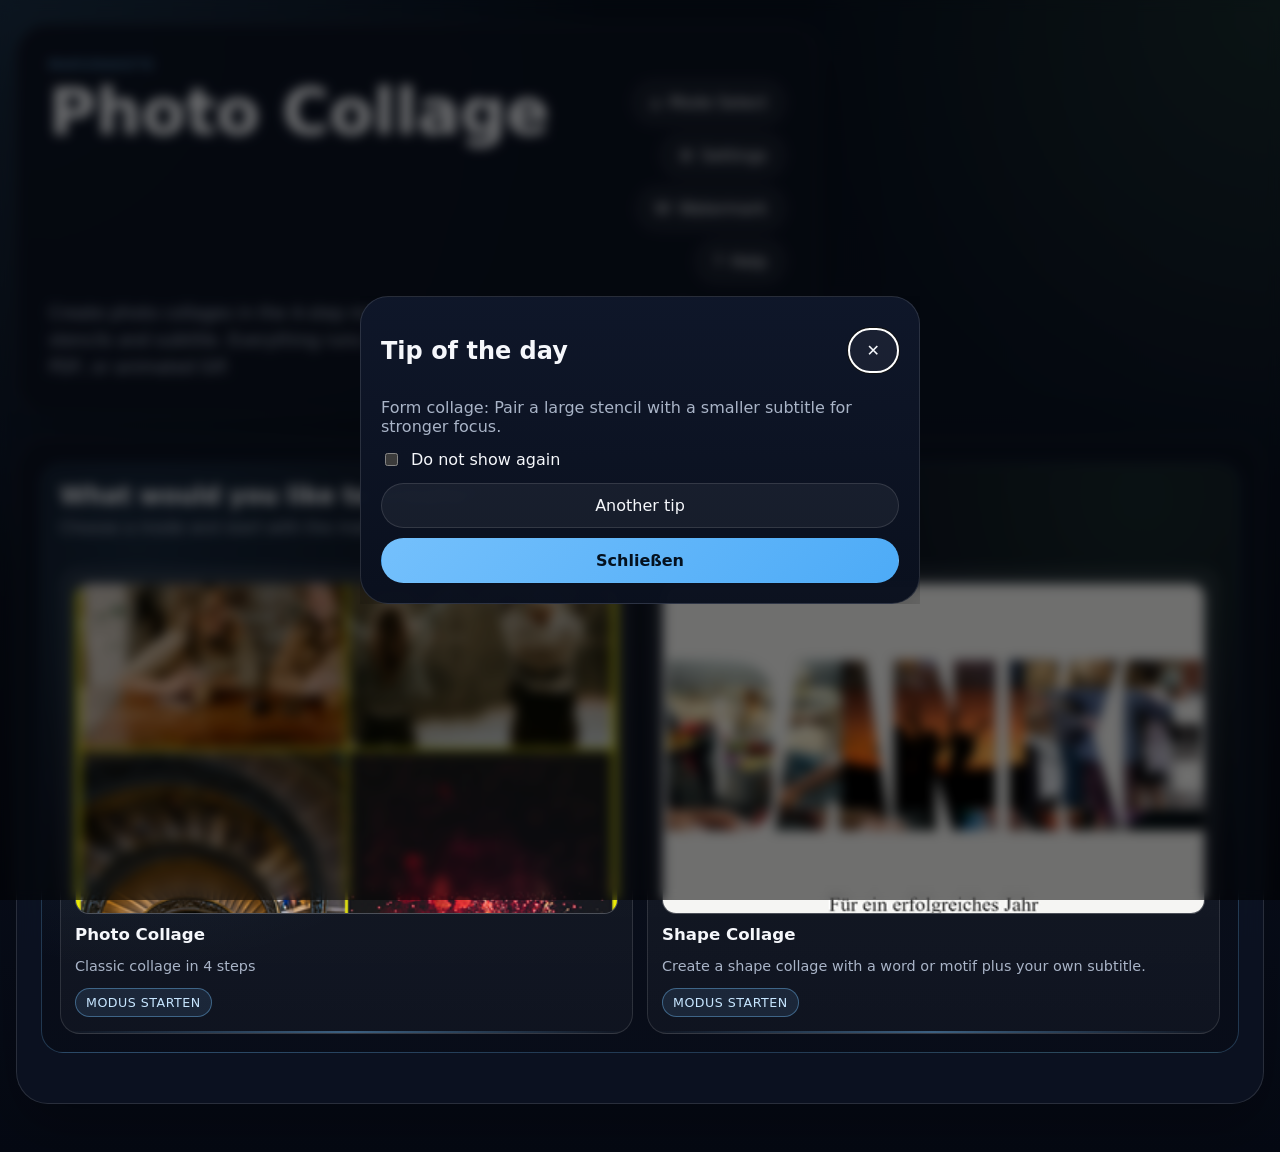
<file: index.html>
<!doctype html>
<html lang="de">
  <head>
    <meta charset="UTF-8" />
    <meta name="viewport" content="width=device-width, initial-scale=1.0" />
    <meta name="theme-color" content="#101828" />
    <meta
      name="description"
      content="In wenigen Schritten zur fertigen Collage: Vorlage wählen, Fotos laden, Ausschnitte feinjustieren und als PNG, JPG, PDF oder animiertes GIF speichern."
    />
    <meta property="og:type" content="website" />
    <meta property="og:site_name" content="Marsrakete" />
    <meta property="og:title" content="Foto-Collage" />
    <meta
      property="og:description"
      content="In wenigen Schritten zur fertigen Collage: Vorlage wählen, Fotos laden, Ausschnitte feinjustieren und als PNG, JPG, PDF oder animiertes GIF speichern."
    />
    <meta property="og:url" content="https://marsrakete.github.io/fotocollage/" />
    <meta property="og:image" content="https://marsrakete.github.io/fotocollage/og-image.jpg" />
    <meta property="og:image:width" content="1200" />
    <meta property="og:image:height" content="630" />
    <meta property="og:image:alt" content="Vorschau der Foto-Collagen-App" />
    <meta name="twitter:card" content="summary_large_image" />
    <meta name="twitter:title" content="Foto-Collage" />
    <meta
      name="twitter:description"
      content="In wenigen Schritten zur fertigen Collage: Vorlage wählen, Fotos laden, Ausschnitte feinjustieren und als PNG, JPG, PDF oder animiertes GIF speichern."
    />
    <meta name="twitter:image" content="https://marsrakete.github.io/fotocollage/og-image.jpg" />
    <link rel="manifest" href="./manifest.json" />
    <link rel="icon" href="./icon.svg" type="image/svg+xml" />
    <link rel="icon" href="./icon-192.png" sizes="192x192" type="image/png" />
    <link rel="icon" href="./icon-512.png" sizes="512x512" type="image/png" />
    <link rel="apple-touch-icon" href="./icon-192.png" />
    <title>Foto-Collage</title>
    <link rel="stylesheet" href="./styles.css" />
  </head>
  <body>
    <div class="shell">
      <header class="hero">
        <div class="hero-copy">
          <p class="eyebrow" id="heroEyebrow">Marsrakete</p>
          <div class="hero-title-row">
            <h1 id="appTitle">Foto-Collage</h1>
            <div class="hero-actions">
              <button id="homeButton" class="secondary settings-button" type="button" aria-label="Startseite öffnen">
                <span aria-hidden="true">⌂</span>
                <span id="homeButtonLabel">Startseite</span>
              </button>
              <button id="settingsButton" class="secondary settings-button" type="button" aria-label="Einstellungen">
                <span aria-hidden="true">⚙</span>
                <span id="settingsButtonLabel">Einstellungen</span>
              </button>
              <button id="watermarkButton" class="secondary settings-button" type="button" aria-label="Wasserzeichen">
                <span aria-hidden="true">W</span>
                <span id="watermarkButtonLabel">Wasserzeichen</span>
              </button>
              <button id="helpButton" class="secondary settings-button" type="button" aria-label="Hilfe öffnen">
                <span aria-hidden="true">?</span>
                <span id="helpButtonLabel">Hilfe</span>
              </button>
            </div>
          </div>
          <p class="lede" id="heroLede">Erstelle Foto-Collagen im 4-Schritt-Modus oder Form-Collagen mit Wort/Motiv-Stanze und Untertitel. Alles direkt im Browser als PNG, JPG, PDF oder animiertes GIF.</p>
        </div>
        <div class="hero-card" id="heroCard">
          <div class="hero-stat">
            <span id="gridSummary">2 x 2</span>
            <small>Raster</small>
          </div>
          <div class="hero-stat">
            <span id="filledSummary">0 / 4</span>
            <small>Fotos</small>
          </div>
          <div class="hero-stat">
            <span id="stepSummary">1 / 4</span>
            <small>Schritt</small>
          </div>
        </div>
      </header>

      <main class="workspace">
        <section class="wizard" id="wizardRoot">
          <section class="mode-selector" id="modeSelector">
            <div class="panel-head compact">
              <h2 id="modeSelectorTitle">Was möchtest du erstellen?</h2>
              <p id="modeSelectorDesc">Wähle den Modus und starte direkt mit der passenden Oberfläche.</p>
            </div>
            <div class="mode-selector-grid">
              <button class="mode-card" id="photoCollageStartButton" type="button">
                <span class="mode-card-preview" aria-hidden="true">
                  <img src="./assets/previews/mode-photo-collage.png" alt="" />
                </span>
                <strong id="photoModeTitle">Foto-Collage</strong>
                <small id="photoModeDesc">Klassische Collage mit 4 Schritten</small>
                <span class="mode-card-action">Modus starten</span>
              </button>
              <button class="mode-card" id="wordMaskStartButton" type="button">
                <span class="mode-card-preview" aria-hidden="true">
                  <img src="./assets/previews/mode-form-collage.png" alt="" />
                </span>
                <strong id="wordMaskModeTitle">Form-Collage</strong>
                <small id="wordMaskLaunchHint">Erstelle eine Form-Collage mit Wort oder Motiv und eigenem Untertitel.</small>
                <span class="mode-card-action">Modus starten</span>
              </button>
            </div>
          </section>

          <div class="wizard-top-actions" id="globalTopActions">
            <div class="restart-launch" id="restartLaunchContainer">
              <button class="secondary" id="restartButton" type="button">Neustart</button>
              <p id="restartLaunchHint">Setzt Vorlage, Fotos und Texte zurück. Abstand, Randabstand und Hintergrund bleiben erhalten.</p>
            </div>
          </div>

          <div class="photo-mode-area" id="photoModeArea" hidden>
            <div class="progress">
              <button class="step-chip active" data-step-target="1" id="stepChip1">1. Vorlage</button>
              <button class="step-chip" data-step-target="2" id="stepChip2">2. Fotos</button>
              <button class="step-chip" data-step-target="3" id="stepChip3">3. Feinschliff</button>
              <button class="step-chip" data-step-target="4" id="stepChip4">4. Export</button>
            </div>

            <section class="step-panel active" data-step="1">
            <div class="panel-head">
              <h2 id="step1Title">Schritt 1: Collage-Vorlage</h2>
              <p id="step1Desc">Wähle ein Raster oder passe Zeilen und Spalten flexibel an.</p>
            </div>

            <div class="step1-action-cards">
              <div class="assistant-launch">
                <button class="primary" id="assistantStartButton" type="button">Assistent starten</button>
                <p id="assistantLaunchHint">Lade mehrere Fotos und erhalte passende Vorlagenvorschläge.</p>
              </div>
            </div>

            <div class="preset-grid" id="presetGrid"></div>

            <div class="form-grid">
              <label class="field">
                <span id="layoutModeLabel">Anordnung</span>
                <select id="layoutModeSelect">
                  <option value="grid">Raster (Standard)</option>
                  <option value="hex-pack">Hex-Pack (kompakt)</option>
                </select>
                <div id="layoutModeSuggestion" class="layout-mode-suggestion" hidden>
                  <span id="layoutModeSuggestionText">Hexagon erkannt. Hex-Pack reduziert Leerräume.</span>
                  <button id="layoutModeSuggestionApply" class="secondary" type="button">Hex-Pack nutzen</button>
                </div>
              </label>
              <label class="field">
                <span id="gapLabel">Abstand</span>
                <input id="gapInput" type="range" min="0" max="40" value="12" />
                <strong><span id="gapValue">12</span> px</strong>
              </label>
              <label class="field">
                <span id="outerGapLabel">Randabstand</span>
                <input id="outerGapInput" type="range" min="0" max="80" step="1" value="12" />
                <strong><span id="outerGapValue">12</span> px</strong>
              </label>
              <label class="field">
                <span>Hintergrund</span>
                <input id="backgroundInput" type="color" value="#101828" />
              </label>
            </div>
            <div class="step-actions">
              <button class="primary" id="toStep2">Weiter zu den Fotos</button>
            </div>
            </section>

            <section class="step-panel" data-step="2">
            <div class="panel-head">
              <h2 id="step2Title">Schritt 2: Fotos laden</h2>
              <p id="step2Desc">
                Lade genau so viele Fotos, wie das Raster benötigt.
                Fehlende Plätze bleiben markiert.
              </p>
            </div>

            <div class="upload-zone" id="dropZone">
              <input id="fileInput" type="file" accept="image/*" multiple />
              <div>
                <strong id="uploadTitle">Fotos auswählen</strong>
                <p id="uploadDesc">Alle Bilder werden der Reihe nach in die freien Felder gesetzt.</p>
              </div>
            </div>

            <div class="slot-status" id="slotStatus"></div>
            <div class="slot-grid" id="slotGrid"></div>

            <div class="step-actions">
              <button class="secondary" data-prev-step="1">Zurück</button>
              <button class="primary" id="toStep3">Weiter zum Feinschliff</button>
            </div>
            </section>

            <section class="step-panel" data-step="3">
            <div class="panel-head">
              <h2 id="step3Title">Schritt 3: Feinschliff</h2>
              <p id="step3Desc">
                Bearbeite direkt in der Vorschau. Zum Umordnen nutze den Button Sortieren.
              </p>
            </div>

            <div class="hex-tuning" id="hexTuningPanel" hidden>
              <strong id="hexTuningTitle">Hex-Layout Feinabstand</strong>
              <div class="hex-tuning-grid">
                <label class="field">
                  <span id="hexStepXLabel">Hex X-Abstand</span>
                  <input id="hexStepXInput" type="range" min="0.60" max="1.20" step="0.01" value="0.86" />
                  <strong><span id="hexStepXValue">0.86</span></strong>
                </label>
                <label class="field">
                  <span id="hexStepYLabel">Hex Y-Abstand</span>
                  <input id="hexStepYInput" type="range" min="0.60" max="1.40" step="0.01" value="1.00" />
                  <strong><span id="hexStepYValue">1.00</span></strong>
                </label>
                <label class="field">
                  <span id="hexScaleXLabel">Hex Feldgröße X</span>
                  <input id="hexScaleXInput" type="range" min="0.60" max="1.20" step="0.01" value="1.00" />
                  <strong><span id="hexScaleXValue">1.00</span></strong>
                </label>
                <label class="field">
                  <span id="hexScaleYLabel">Hex Feldgröße Y</span>
                  <input id="hexScaleYInput" type="range" min="0.60" max="1.20" step="0.01" value="1.00" />
                  <strong><span id="hexScaleYValue">1.00</span></strong>
                </label>
              </div>
              <button class="secondary" id="resetHexLayoutButton" type="button">Hex-Layout zurücksetzen</button>
            </div>

            <div class="editor-layout">
              <div class="collage-preview-wrap">
                <div class="collage-preview" id="collagePreview"></div>
              </div>

              <div class="editor-sidebar">
                <aside class="editor-panel">
                  <div class="panel-head compact">
                    <h3 id="activeCellTitle">Aktives Feld</h3>
                    <p id="activeCellInfo">Wähle ein Feld aus der Collage.</p>
                  </div>
                  <div class="editor-frame" id="editorFrame">
                    <p class="editor-info" id="dragHint">Direkt in der Vorschau verschieben, zoomen und anpassen</p>
                  </div>
                  <div class="editor-controls">
                    <button class="secondary" id="prevCell">Vorheriges Feld</button>
                    <button class="secondary" id="nextCell">Nächstes Feld</button>
                    <button class="secondary" id="flipHorizontalButton">Horizontal spiegeln</button>
                    <button class="secondary" id="flipVerticalButton">Vertikal spiegeln</button>
                    <button class="secondary" id="rotateLeftButton">90° nach links drehen</button>
                    <button class="secondary" id="toggleReorderMode" type="button">Sortieren</button>
                    <button class="secondary" id="replaceCell">Bild ersetzen</button>
                    <button class="secondary" id="deleteCell">Bild löschen</button>
                    <button class="secondary control-wide" id="openCropDialogButton">Bildausschnitt wählen</button>
                    <button class="secondary control-wide" id="resetFocus">Ausschnitt zurücksetzen</button>
                  </div>
                  <label class="field zoom-field">
                    <span id="zoomLabel">Zoom</span>
                    <input id="zoomInput" type="range" min="0.35" max="4" step="0.05" value="1" />
                    <strong><span id="zoomValue">100</span> %</strong>
                  </label>
                  <button class="secondary control-wide" id="resetZoom" type="button">Zoom zurücksetzen</button>
                  <label class="field" id="slotShapeField" hidden>
                    <span id="slotShapeLabel">Form</span>
                    <select id="slotShapeSelect">
                      <option value="rect">Quadrat</option>
                      <option value="rounded-rect">Abgerundet</option>
                      <option value="circle">Kreis</option>
                      <option value="diamond">Raute</option>
                      <option value="hexagon">Sechseck</option>
                    </select>
                  </label>
                  <div class="field text-editor-field">
                    <strong id="textEditorTitle">Text</strong>
                    <label>
                      <span id="textLabel">Text</span>
                      <textarea id="textInput" rows="3" placeholder="Text im Feld platzieren"></textarea>
                    </label>
                    <label>
                      <span id="textSizeLabel">Schriftgröße</span>
                      <input id="textSizeInput" type="range" min="12" max="160" step="1" value="48" />
                      <strong><span id="textSizeValue">48</span> px</strong>
                    </label>
                    <label>
                      <span id="textFontLabel">Schriftart</span>
                      <select id="textFontSelect">
                        <option value="Segoe UI, system-ui, sans-serif">Segoe UI</option>
                        <option value="Arial, Helvetica, sans-serif">Arial</option>
                        <option value="'Times New Roman', Times, serif">Times New Roman</option>
                        <option value="'Courier New', Courier, monospace">Courier New</option>
                        <option value="Georgia, serif">Georgia</option>
                      </select>
                    </label>
                    <div class="text-toggle-row">
                      <label><input id="textBoldInput" type="checkbox" /> <span id="textBoldLabel">Fett</span></label>
                      <label><input id="textItalicInput" type="checkbox" /> <span id="textItalicLabel">Kursiv</span></label>
                      <label><input id="textSmallCapsInput" type="checkbox" /> <span id="textSmallCapsLabel">Kapitälchen</span></label>
                    </div>
                    <label>
                      <span id="textColorLabel">Textfarbe</span>
                      <input id="textColorInput" type="color" value="#ffffff" />
                    </label>
                    <button class="secondary" id="resetTextPosition" type="button">Textposition zurücksetzen</button>
                    <p class="settings-status warning-text" id="textWarning" hidden></p>
                  </div>
                  <input id="replaceInput" type="file" accept="image/*" hidden />
                </aside>

                <aside class="editor-panel editor-panel-secondary">
                  <div class="panel-head compact">
                    <h3 id="globalTextEditorTitle">Gesamttext</h3>
                    <p>Text über die gesamte Collage legen und direkt in der Vorschau verschieben.</p>
                  </div>
                  <div class="field text-editor-field">
                    <label>
                      <span id="globalTextLabel">Text über ganze Collage</span>
                      <textarea id="globalTextInput" rows="3" placeholder="Text über die gesamte Collage legen"></textarea>
                    </label>
                    <label>
                      <span id="globalTextSizeLabel">Schriftgröße</span>
                      <input id="globalTextSizeInput" type="range" min="12" max="240" step="1" value="72" />
                      <strong><span id="globalTextSizeValue">72</span> px</strong>
                    </label>
                    <label>
                      <span id="globalTextFontLabel">Schriftart</span>
                      <select id="globalTextFontSelect">
                        <option value="Segoe UI, system-ui, sans-serif">Segoe UI</option>
                        <option value="Arial, Helvetica, sans-serif">Arial</option>
                        <option value="'Times New Roman', Times, serif">Times New Roman</option>
                        <option value="'Courier New', Courier, monospace">Courier New</option>
                        <option value="Georgia, serif">Georgia</option>
                      </select>
                    </label>
                    <div class="text-toggle-row">
                      <label><input id="globalTextBoldInput" type="checkbox" /> <span id="globalTextBoldLabel">Fett</span></label>
                      <label><input id="globalTextItalicInput" type="checkbox" /> <span id="globalTextItalicLabel">Kursiv</span></label>
                      <label><input id="globalTextSmallCapsInput" type="checkbox" /> <span id="globalTextSmallCapsLabel">Kapitälchen</span></label>
                    </div>
                    <label>
                      <span id="globalTextColorLabel">Textfarbe</span>
                      <input id="globalTextColorInput" type="color" value="#ffffff" />
                    </label>
                    <label>
                      <span id="globalTextBackgroundColorLabel">Hintergrundfarbe</span>
                      <input id="globalTextBackgroundColorInput" type="color" value="#000000" />
                    </label>
                    <label>
                      <span id="globalTextBackgroundOpacityLabel">Hintergrund-Deckkraft</span>
                      <input id="globalTextBackgroundOpacityInput" type="range" min="0" max="100" step="1" value="0" />
                      <strong><span id="globalTextBackgroundOpacityValue">0</span> %</strong>
                    </label>
                    <button class="secondary" id="resetGlobalTextPosition" type="button">Gesamttext zentrieren</button>
                  </div>
                </aside>
              </div>
            </div>

            <div class="step-actions">
              <button class="secondary" data-prev-step="2">Zurück</button>
              <button class="primary" id="toStep4">Weiter zum Export</button>
            </div>
            </section>

            <section class="step-panel" data-step="4">
            <div class="panel-head">
              <h2 id="step4Title">Schritt 4: Export</h2>
              <p id="step4Desc">
                Die Collage wird in hoher Auflösung gerendert und kann geteilt
                oder in mehreren Formaten gespeichert werden.
              </p>
            </div>

            <div class="export-layout">
              <div class="export-card">
                <div class="field">
                  <span id="exportPresetLabel">Export-Preset</span>
                  <div id="exportPresetGrid" class="export-preset-grid"></div>
                  <select id="exportPresetSelect" class="export-preset-select" aria-label="Export-Preset"></select>
                </div>
                <label class="field">
                  <span id="exportFormatLabel">Exportformat</span>
                  <select id="exportFormatSelect">
                    <option value="png">PNG</option>
                    <option value="jpeg">JPEG</option>
                    <option value="pdf">PDF</option>
                    <option value="gif">GIF (animiert)</option>
                  </select>
                </label>
                <label class="field" id="gifDelayField" hidden>
                  <span id="gifDelayLabel">Sekunden zwischen Frames</span>
                  <input id="gifDelayInput" type="range" min="0.1" max="10" step="0.1" value="1.0" />
                  <strong><span id="gifDelayValue">1.0</span> s</strong>
                </label>
                <label class="field">
                  <span id="exportWidthLabel">Exportbreite</span>
                  <input id="exportWidthInput" type="range" min="100" max="6000" step="10" value="1200" />
                  <strong><span id="exportWidthValue">1200</span> px</strong>
                </label>
                <p class="helper" id="exportHelp">
                  Der Export skaliert das gewählte Raster samt Zwischenräumen
                  und verwendet die aktuellen Ausschnitte.
                </p>
                <div class="safe-area-info" id="safeAreaInfo" hidden>
                  <span class="settings-status" id="safeAreaInfoText">Safe Area aktiv für dieses Social-Preset.</span>
                  <button class="secondary icon-only" id="safeAreaHelpButton" type="button" aria-label="Safe-Area-Hilfe">?</button>
                </div>
                <button class="secondary" id="autoFitSafeAreaButton" type="button" hidden>
                  Passe die Collage automatisch an die Zielgröße an
                </button>
                <p class="settings-status warning-text export-warning" id="exportWarning" hidden></p>
                <div class="export-actions">
                  <button class="primary" id="shareButton">Teilen</button>
                  <button class="secondary" id="downloadButton" hidden>Als PNG speichern</button>
                </div>
                <p class="settings-status export-status" id="exportStatus" hidden></p>
              </div>

              <div class="export-preview">
                <canvas id="exportCanvas" width="1200" height="1200"></canvas>
              </div>
            </div>

            <div class="step-actions">
              <button class="secondary" data-prev-step="3">Zurück</button>
            </div>
            </section>
          </div>

          <section class="wordmask-stage" id="wordMaskStage" hidden>
            <div class="panel-head">
              <h2 id="wordMaskStageTitle">Form-Collage</h2>
              <p id="wordMaskIntro">Schritt A: Zielgröße wählen. Schritt B: Wort oder Motiv festlegen. Schritt C: Fotos laden, Untertitel gestalten, exportieren.</p>
            </div>
            <div class="wordmask-preview-wrap wordmask-preview-sticky">
              <canvas id="wordMaskCanvas" width="1500" height="1000"></canvas>
            </div>

            <section class="updates-block wordmask-step-block" data-wordmask-step="a">
              <button id="wordMaskStepAToggle" class="wordmask-step-toggle" type="button" aria-expanded="true" aria-controls="wordMaskStepAContent">
                <span id="wordMaskStepA">Schritt A: Zielgröße</span>
                <span class="wordmask-step-chevron" aria-hidden="true">▾</span>
              </button>
              <div id="wordMaskStepAContent" class="wordmask-step-content">
              <label class="field">
                <span id="wordMaskPresetLabel">Format</span>
                <select id="wordMaskPresetSelect">
                  <option value="postcard">Postkarte 3:2</option>
                  <option value="square">Quadrat</option>
                  <option value="instagram-portrait">Instagram Hochformat</option>
                  <option value="story">Story / Reel</option>
                  <option value="open-graph">Open Graph / Link-Card</option>
                  <option value="a4-portrait">DIN A4 Hoch</option>
                  <option value="a4-landscape">DIN A4 Quer</option>
                  <option value="poster">Poster 2:3</option>
                  <option value="free">Frei</option>
                </select>
                <small id="wordMaskPresetMeta" class="helper wordmask-preset-meta">1500 x 1000 px · 3:2 · Querformat</small>
              </label>
              <div id="wordMaskFreeSizeRow" class="wordmask-free-size" hidden>
                <label class="field">
                  <span id="wordMaskWidthLabel">Breite</span>
                  <input id="wordMaskWidthInput" type="number" min="600" max="6000" step="10" value="1500" />
                </label>
                <label class="field">
                  <span id="wordMaskHeightLabel">Höhe</span>
                  <input id="wordMaskHeightInput" type="number" min="600" max="6000" step="10" value="1000" />
                </label>
              </div>
              </div>
            </section>

            <section class="updates-block wordmask-step-block" data-wordmask-step="b">
              <button id="wordMaskStepBToggle" class="wordmask-step-toggle" type="button" aria-expanded="true" aria-controls="wordMaskStepBContent">
                <span id="wordMaskStepB">Schritt B: Stanze</span>
                <span class="wordmask-step-chevron" aria-hidden="true">▾</span>
              </button>
              <div id="wordMaskStepBContent" class="wordmask-step-content">
              <div class="field">
                <span id="wordMaskModeLabel">Auswahl</span>
                <div class="wordmask-mode-toggle" id="wordMaskModeToggle">
                  <button id="wordMaskModeWordButton" class="secondary" type="button">Wort</button>
                  <button id="wordMaskModeMotifButton" class="secondary" type="button">Motive</button>
                </div>
              </div>
              <div class="field" id="wordMaskMotifField" hidden>
                <span id="wordMaskStencilLabel">Motiv</span>
                <div class="wordmask-motif-grid" id="wordMaskMotifGrid"></div>
              </div>
              <label class="field" id="wordMaskShapeSizeField" hidden>
                <span id="wordMaskShapeSizeLabel">Stanzen-Größe</span>
                <input id="wordMaskShapeSizeInput" type="range" min="10" max="6000" step="5" value="1300" />
                <strong><span id="wordMaskShapeSizeValue">1300</span> px</strong>
              </label>
              <label class="field" id="wordMaskWordField">
                <span id="wordMaskWordLabel">Wort</span>
                <input id="wordMaskWordInput" type="text" maxlength="32" value="DANKE" />
              </label>
              <div class="wordmask-row" id="wordMaskWordStyleRow">
                <label class="field">
                  <span id="wordMaskFontLabel">Schriftart</span>
                  <select id="wordMaskFontSelect">
                    <option value="Impact, Haettenschweiler, 'Arial Narrow Bold', sans-serif">Impact</option>
                    <option value="'Arial Black', Arial, Helvetica, sans-serif">Arial Black</option>
                    <option value="'Franklin Gothic Heavy', 'Arial Narrow Bold', Arial, sans-serif">Franklin Gothic Heavy</option>
                    <option value="Haettenschweiler, 'Arial Narrow Bold', sans-serif">Haettenschweiler</option>
                    <option value="'Rockwell Extra Bold', 'Arial Black', serif">Rockwell Extra Bold</option>
                    <option value="'Copperplate Gothic Bold', 'Arial Black', serif">Copperplate Bold</option>
                    <option value="'Bodoni MT Black', Didot, serif">Bodoni Black</option>
                    <option value="Arial, Helvetica, sans-serif">Arial</option>
                    <option value="Segoe UI, system-ui, sans-serif">Segoe UI</option>
                    <option value="'Times New Roman', Times, serif">Times New Roman</option>
                    <option value="'Courier New', Courier, monospace">Courier New</option>
                    <option value="Georgia, serif">Georgia</option>
                    <option value="'Trebuchet MS', 'Segoe UI', sans-serif">Trebuchet MS</option>
                    <option value="Verdana, Geneva, sans-serif">Verdana</option>
                    <option value="'Gill Sans', 'Gill Sans MT', Calibri, sans-serif">Gill Sans</option>
                    <option value="'Palatino Linotype', Palatino, serif">Palatino</option>
                    <option value="'Lucida Handwriting', 'Brush Script MT', cursive">Handwriting</option>
                  </select>
                </label>
                <label class="field">
                  <span id="wordMaskSizeLabel">Schriftgröße</span>
                  <input id="wordMaskSizeInput" type="range" min="10" max="6000" step="5" value="1300" />
                </label>
              </div>
              <div class="wordmask-row" id="wordMaskWordToggleRow">
                <label class="watermark-toggle">
                  <input id="wordMaskWordBoldInput" type="checkbox" checked />
                  <span id="wordMaskWordBoldLabel">Fett</span>
                </label>
                <label class="watermark-toggle">
                  <input id="wordMaskWordItalicInput" type="checkbox" />
                  <span id="wordMaskWordItalicLabel">Kursiv</span>
                </label>
              </div>
              <label class="field" id="wordMaskSpacingField">
                <span id="wordMaskSpacingLabel">Zeichenabstand</span>
                <input id="wordMaskSpacingInput" type="range" min="0" max="120" step="1" value="8" />
              </label>
              <div class="wordmask-row">
                <label class="field">
                  <span id="wordMaskPositionXLabel">Position X</span>
                  <input id="wordMaskPositionXInput" type="range" min="0" max="100" step="1" value="50" />
                  <strong id="wordMaskPositionXValue">50%</strong>
                </label>
                <label class="field">
                  <span id="wordMaskPositionYLabel">Position Y</span>
                  <input id="wordMaskPositionYInput" type="range" min="0" max="100" step="1" value="50" />
                  <strong id="wordMaskPositionYValue">50%</strong>
                </label>
              </div>
              <button id="wordMaskPositionResetButton" class="secondary" type="button">Position zurücksetzen</button>
              </div>
            </section>

            <section class="updates-block wordmask-step-block" data-wordmask-step="c">
              <button id="wordMaskStepCToggle" class="wordmask-step-toggle" type="button" aria-expanded="true" aria-controls="wordMaskStepCContent">
                <span id="wordMaskStepC">Schritt C: Fotos + Untertitel</span>
                <span class="wordmask-step-chevron" aria-hidden="true">▾</span>
              </button>
              <div id="wordMaskStepCContent" class="wordmask-step-content">
              <div class="wordmask-tabs" id="wordMaskTabs">
                <button id="wordMaskTabPhotos" class="secondary active" data-wordmask-tab="photos" type="button">Fotos</button>
                <button id="wordMaskTabSubtitle" class="secondary" data-wordmask-tab="subtitle" type="button">Untertitel</button>
                <button id="wordMaskTabExport" class="secondary" data-wordmask-tab="export" type="button">Export</button>
              </div>
              <div id="wordMaskPanelPhotos" class="wordmask-tab-panel" data-wordmask-panel="photos">
                <label class="field">
                  <span id="wordMaskBackgroundLabel">Hintergrundfarbe</span>
                  <input id="wordMaskBackgroundInput" type="color" value="#f5f5f3" />
                </label>
                <label class="field">
                  <span id="wordMaskPhotosLabel">Fotos laden</span>
                  <input id="wordMaskPhotosInput" type="file" accept="image/*" multiple />
                </label>
                <div class="wordmask-order-actions">
                  <button id="wordMaskShufflePhotosButton" class="secondary" type="button">Bilder zufällig neu platzieren</button>
                  <button id="wordMaskToggleReorderButton" class="secondary" type="button">Sortieren</button>
                </div>
                <p class="settings-status" id="wordMaskPhotosStatus"></p>
                <p class="settings-status" id="wordMaskReorderHint" hidden></p>
                <div class="field" id="wordMaskPhotoOrderField" hidden>
                  <span id="wordMaskPhotoOrderLabel">Foto-Reihenfolge</span>
                  <div id="wordMaskPhotoOrder" class="wordmask-photo-order"></div>
                </div>
                <div class="field" id="wordMaskPhotoAdjustField" hidden>
                  <span id="wordMaskActivePhotoLabel">Aktives Foto</span>
                  <strong id="wordMaskActivePhotoValue">-</strong>
                  <span id="wordMaskPhotoZoomLabel">Zoom</span>
                  <input id="wordMaskPhotoZoomInput" type="range" min="0.35" max="4" step="0.01" value="1" />
                  <strong id="wordMaskPhotoZoomValue">100%</strong>
                  <button id="wordMaskPhotoZoomResetButton" class="secondary" type="button">Ausschnitt + Zoom zurücksetzen</button>
                  <p id="wordMaskPhotoAdjustHint" class="settings-status">In der Vorschau ziehen für Ausschnitt, Pinch/Mausrad für Zoom.</p>
                </div>
              </div>
              <div id="wordMaskPanelSubtitle" class="wordmask-tab-panel" data-wordmask-panel="subtitle" hidden>
                <label class="field">
                  <span id="wordMaskSubtitleLabel">Untertitel (frei bewegbar)</span>
                  <textarea id="wordMaskSubtitleInput" rows="2" maxlength="180" placeholder="Für ein erfolgreiches Jahr"></textarea>
                </label>
                <div class="wordmask-row">
                  <label class="field">
                    <span id="wordMaskSubtitleFontLabel">Schriftart</span>
                    <select id="wordMaskSubtitleFontSelect">
                      <option value="Impact, Haettenschweiler, 'Arial Narrow Bold', sans-serif">Impact</option>
                      <option value="'Arial Black', Arial, Helvetica, sans-serif">Arial Black</option>
                      <option value="'Franklin Gothic Heavy', 'Arial Narrow Bold', Arial, sans-serif">Franklin Gothic Heavy</option>
                      <option value="Haettenschweiler, 'Arial Narrow Bold', sans-serif">Haettenschweiler</option>
                      <option value="'Brush Script MT', 'Segoe Script', cursive">Brush Script</option>
                      <option value="'Segoe Script', 'Lucida Handwriting', cursive">Segoe Script</option>
                      <option value="'Monotype Corsiva', 'Times New Roman', cursive">Monotype Corsiva</option>
                      <option value="'Snell Roundhand', 'Brush Script MT', cursive">Snell Roundhand</option>
                      <option value="'Times New Roman', Times, serif">Times New Roman</option>
                      <option value="Georgia, serif">Georgia</option>
                      <option value="Arial, Helvetica, sans-serif">Arial</option>
                      <option value="Segoe UI, system-ui, sans-serif">Segoe UI</option>
                      <option value="'Courier New', Courier, monospace">Courier New</option>
                      <option value="'Trebuchet MS', 'Segoe UI', sans-serif">Trebuchet MS</option>
                      <option value="Verdana, Geneva, sans-serif">Verdana</option>
                      <option value="'Gill Sans', 'Gill Sans MT', Calibri, sans-serif">Gill Sans</option>
                      <option value="'Palatino Linotype', Palatino, serif">Palatino</option>
                      <option value="'Lucida Handwriting', 'Brush Script MT', cursive">Handwriting</option>
                      <option value="'Comic Sans MS', 'Comic Sans', cursive">Comic Sans</option>
                    </select>
                  </label>
                  <label class="field">
                    <span id="wordMaskSubtitleSizeLabel">Schriftgröße</span>
                    <input id="wordMaskSubtitleSizeInput" type="range" min="18" max="140" step="1" value="56" />
                  </label>
                </div>
                <div class="wordmask-row">
                  <label class="watermark-toggle">
                    <input id="wordMaskSubtitleBoldInput" type="checkbox" />
                    <span id="wordMaskSubtitleBoldLabel">Fett</span>
                  </label>
                  <label class="watermark-toggle">
                    <input id="wordMaskSubtitleItalicInput" type="checkbox" />
                    <span id="wordMaskSubtitleItalicLabel">Kursiv</span>
                  </label>
                  <label class="watermark-toggle">
                    <input id="wordMaskSubtitleSmallCapsInput" type="checkbox" />
                    <span id="wordMaskSubtitleSmallCapsLabel">Kapitälchen</span>
                  </label>
                </div>
                <label class="field">
                  <span id="wordMaskSubtitleColorLabel">Textfarbe</span>
                  <input id="wordMaskSubtitleColorInput" type="color" value="#222222" />
                </label>
              </div>
              <div id="wordMaskPanelExport" class="wordmask-tab-panel" data-wordmask-panel="export" hidden>
                <label class="field">
                  <span id="wordMaskOutputFormatLabel">Exportformat</span>
                  <select id="wordMaskOutputFormatSelect">
                    <option value="png">PNG</option>
                    <option value="jpeg">JPEG</option>
                    <option value="pdf">PDF</option>
                  </select>
                </label>
                <div class="settings-footer wordmask-actions">
                  <button id="wordMaskShareButton" class="primary" type="button">Teilen</button>
                  <button id="wordMaskSaveButton" class="secondary" type="button">Speichern</button>
                </div>
              </div>
              </div>
            </section>

          </section>
        </section>
      </main>
    </div>

    <template id="slotTemplate">
      <div class="slot" role="button" tabindex="0">
        <span class="slot-index"></span>
        <img alt="" />
        <span class="slot-label">Leer</span>
      </div>
    </template>

    <template id="previewCellTemplate">
      <div class="preview-cell" role="button" tabindex="0">
        <span class="cell-index"></span>
        <img alt="" />
        <span class="empty-note">Bild fehlt</span>
      </div>
    </template>

    <dialog id="settingsDialog" class="settings-dialog">
      <form id="settingsForm" method="dialog" class="settings-panel">
        <div class="dialog-head">
          <h2 id="settingsTitle">Einstellungen</h2>
          <button class="secondary icon-only" value="cancel" aria-label="Schließen" type="submit">✕</button>
        </div>
        <p id="settingsIntro" class="dialog-copy">Sprache, Version und Aktualisierung der App.</p>
        <label class="field">
          <span id="languageLabel">Sprache</span>
          <select id="languageSelect">
            <option value="auto">Automatisch</option>
            <option value="de">Deutsch</option>
            <option value="en">English</option>
            <option value="fr">Français</option>
          </select>
        </label>
        <section class="updates-block">
          <h3 id="updatesTitle">Updates</h3>
          <p id="versionLabel" class="version-label"></p>
          <div class="settings-stack">
            <div class="settings-actions">
              <button id="checkForUpdatesButton" class="secondary" type="button">Auf Update prüfen</button>
              <button id="reloadAppButton" class="primary" type="button">App neu laden</button>
            </div>
            <p id="updateCheckStatus" class="settings-status" hidden></p>
          </div>
        </section>
        <section class="updates-block">
          <h3 id="tipsTitle">Tipps</h3>
          <div class="settings-stack">
            <button id="tipsResetButton" class="secondary" type="button">Tipps wieder anzeigen</button>
            <p id="tipsStatus" class="settings-status" hidden></p>
          </div>
        </section>
        <section class="updates-block">
          <h3 id="supportTitle">Support</h3>
          <p id="supportIntro" class="settings-status">Wenn dir die App hilft, kannst du das Projekt auf Ko-Fi unterstuetzen.</p>
          <a
            id="kofiLink"
            class="kofi-link"
            href="https://ko-fi.com/U7U01OC260"
            target="_blank"
            rel="noopener noreferrer"
          >
            <img
              height="36"
              style="border: 0; height: 36px;"
              src="./assets/kofi-button.svg"
              border="0"
              alt="Support this app on Ko-Fi"
            />
          </a>
        </section>
        <section class="updates-block">
          <h3 id="recommendTitle">Weiterempfehlen</h3>
          <p id="recommendDescription" class="settings-status">Teile den Link zu Foto-Collage direkt aus der App.</p>
          <div class="settings-stack">
            <button id="recommendAppButton" class="primary" type="button">App teilen</button>
            <p id="recommendStatus" class="settings-status" hidden></p>
          </div>
          <div class="share-card">
            <img
              id="recommendQrImage"
              class="share-qr-image"
              src="./assets/fotocollage-share-qr.svg"
              alt="QR-Code zu Foto-Collage"
            />
            <div class="share-card-copy">
              <p id="recommendScanHint" class="field-hint">Oder mit dem Smartphone scannen:</p>
              <code id="recommendUrl" class="share-url"></code>
            </div>
          </div>
        </section>
        <section class="updates-block">
          <h3 id="watermarkTitle">Wasserzeichen</h3>
          <p id="watermarkSettingsHint" class="settings-status">Klassisches oder Schutz-Wasserzeichen fuer den Export konfigurieren.</p>
          <button id="watermarkSettingsButton" class="secondary" type="button">Wasserzeichen konfigurieren</button>
        </section>
        <section class="updates-block">
          <h3 id="exifTitle">EXIF-Metadaten</h3>
          <label class="watermark-toggle">
            <input id="exifEnabledInput" type="checkbox" />
            <span id="exifEnabledLabel">EXIF Felder schreiben</span>
          </label>
          <p id="exifUserCommentHint" class="settings-status">UserComment wird aus dem Wasserzeichen-Text uebernommen.</p>
          <p id="exifJpegOnlyHint" class="settings-status">EXIF wird beim JPEG-Export geschrieben.</p>
          <label class="field">
            <span id="exifArtistLabel">Autor</span>
            <input id="exifArtistInput" type="text" maxlength="120" />
          </label>
          <label class="field">
            <span id="exifCopyrightLabel">Copyright</span>
            <input id="exifCopyrightInput" type="text" maxlength="180" />
          </label>
          <label class="field">
            <span id="exifDescriptionLabel">Bildbeschreibung</span>
            <input id="exifDescriptionInput" type="text" maxlength="200" />
          </label>
          <label class="field">
            <span id="exifSoftwareLabel">Software</span>
            <input id="exifSoftwareInput" type="text" maxlength="120" />
          </label>
        </section>
        <div class="settings-footer">
          <button class="secondary" value="cancel" type="submit">Schließen</button>
        </div>
      </form>
    </dialog>

    <dialog id="watermarkDialog" class="settings-dialog">
      <form id="watermarkForm" method="dialog" class="settings-panel watermark-panel">
        <div class="dialog-head">
          <h2 id="watermarkDialogTitle">Wasserzeichen</h2>
          <button class="secondary icon-only" value="cancel" type="submit" aria-label="Schliessen">✕</button>
        </div>
        <p id="watermarkDialogIntro" class="dialog-copy">Bearbeite die Wasserzeichen-Varianten fuer den Export.</p>
        <div class="watermark-mode-tabs" role="tablist" aria-label="Wasserzeichen-Variante">
          <label>
            <input id="watermarkModeClassicInput" type="radio" name="watermarkMode" value="classic" />
            <span id="watermarkModeClassicLabel">Klassisch</span>
          </label>
          <label>
            <input id="watermarkModeProtectiveInput" type="radio" name="watermarkMode" value="protective" />
            <span id="watermarkModeProtectiveLabel">Schutz</span>
          </label>
        </div>
        <section id="watermarkClassicPanel" class="settings-stack">
          <label class="field">
            <span id="watermarkTextLabel">Text</span>
            <input id="watermarkTextInput" type="text" maxlength="140" />
          </label>
          <label class="field">
            <span id="watermarkPositionLabel">Position</span>
            <select id="watermarkPositionSelect">
              <option value="top-left">Links oben</option>
              <option value="top-right">Rechts oben</option>
              <option value="bottom-left">Links unten</option>
              <option value="bottom-right">Rechts unten</option>
              <option value="center">Mittig</option>
            </select>
          </label>
          <label class="field">
            <span id="watermarkFontLabel">Schriftart</span>
            <select id="watermarkFontSelect">
              <option value="Segoe UI, system-ui, sans-serif">Segoe UI</option>
              <option value="Arial, Helvetica, sans-serif">Arial</option>
              <option value="'Times New Roman', Times, serif">Times New Roman</option>
              <option value="'Courier New', Courier, monospace">Courier New</option>
              <option value="Georgia, serif">Georgia</option>
              <option value="'Comic Sans MS', 'Comic Sans', cursive">Comic Sans</option>
            </select>
          </label>
          <label class="field">
            <span id="watermarkColorLabel">Textfarbe</span>
            <input id="watermarkColorInput" type="color" value="#ffffff" />
          </label>
          <label class="field">
            <span id="watermarkSizeLabel">Schriftgroesse</span>
            <input id="watermarkSizeInput" type="range" min="12" max="160" step="1" value="32" />
            <strong><span id="watermarkSizeValue">32</span> px</strong>
          </label>
          <label class="watermark-toggle">
            <input id="watermarkAppendYearInput" type="checkbox" />
            <span id="watermarkAppendYearLabel">Aktuelles Jahr anhängen</span>
          </label>
          <label class="watermark-toggle">
            <input id="watermarkEnabledInput" type="checkbox" />
            <span id="watermarkEnabledLabel">Immer im Export anzeigen</span>
          </label>
        </section>
        <section id="watermarkProtectivePanel" class="settings-stack" hidden>
          <label class="field">
            <span id="protectiveWatermarkTextLabel">Text</span>
            <input id="protectiveWatermarkTextInput" type="text" maxlength="140" value="VORSCHAU" />
          </label>
          <label class="field">
            <span id="protectiveWatermarkFontLabel">Schriftart</span>
            <select id="protectiveWatermarkFontSelect">
              <option value="Arial, Helvetica, sans-serif">Arial</option>
              <option value="Georgia, serif">Georgia</option>
              <option value="Verdana, Geneva, sans-serif">Verdana</option>
              <option value="'Courier New', Courier, monospace">Courier New</option>
              <option value="Impact, Haettenschweiler, 'Arial Narrow Bold', sans-serif">Impact</option>
              <option value="'Comic Sans MS', 'Comic Sans', cursive">Comic Sans</option>
            </select>
          </label>
          <label class="field">
            <span id="protectiveWatermarkColorLabel">Textfarbe</span>
            <input id="protectiveWatermarkColorInput" type="color" value="#ffffff" />
          </label>
          <label class="field">
            <span id="protectiveWatermarkSizeLabel">Schriftgroesse</span>
            <input id="protectiveWatermarkSizeInput" type="range" min="32" max="360" step="1" value="160" />
            <strong><span id="protectiveWatermarkSizeValue">160</span> px</strong>
          </label>
          <label class="watermark-toggle">
            <input id="protectiveWatermarkAppendYearInput" type="checkbox" />
            <span id="protectiveWatermarkAppendYearLabel">Aktuelles Jahr anhängen</span>
          </label>
          <label class="field">
            <span id="protectiveWatermarkOpacityLabel">Deckkraft</span>
            <input id="protectiveWatermarkOpacityInput" type="range" min="5" max="85" step="1" value="22" />
            <strong><span id="protectiveWatermarkOpacityValue">22</span> %</strong>
          </label>
          <label class="field">
            <span id="protectiveWatermarkAngleLabel">Ausrichtung</span>
            <select id="protectiveWatermarkAngleSelect">
              <option value="0">0°</option>
              <option value="-30">-30°</option>
              <option value="-45">-45°</option>
              <option value="30">30°</option>
              <option value="45">45°</option>
            </select>
          </label>
          <label class="watermark-toggle">
            <input id="protectiveWatermarkPatternInput" type="checkbox" />
            <span id="protectiveWatermarkPatternLabel">Als Muster wiederholen</span>
          </label>
          <label class="watermark-toggle">
            <input id="protectiveWatermarkEnabledInput" type="checkbox" />
            <span id="protectiveWatermarkEnabledLabel">Immer im Export anzeigen</span>
          </label>
        </section>
        <div class="settings-footer">
          <button class="secondary" value="cancel" type="submit">Schliessen</button>
        </div>
      </form>
    </dialog>

    <dialog id="helpDialog" class="settings-dialog">
      <form id="helpForm" method="dialog" class="settings-panel help-panel">
        <div class="dialog-head">
          <h2 id="helpTitle">Hilfe</h2>
          <button class="secondary icon-only" value="cancel" aria-label="Schließen" type="submit">✕</button>
        </div>
        <p id="readmeStatus" class="settings-status"></p>
        <div id="readmeContent" class="help-content"></div>
        <div class="settings-footer">
          <button class="secondary" value="cancel" type="submit">Schließen</button>
        </div>
      </form>
    </dialog>

    <dialog id="tipDialog" class="settings-dialog">
      <form id="tipForm" method="dialog" class="settings-panel">
        <div class="dialog-head">
          <h2 id="tipDialogTitle">Tipp des Tages</h2>
          <button class="secondary icon-only" value="cancel" aria-label="Schließen" type="submit">✕</button>
        </div>
        <p id="tipDialogText" class="dialog-copy"></p>
        <label class="watermark-toggle">
          <input id="tipDisableInput" type="checkbox" />
          <span id="tipDisableLabel">Nicht mehr anzeigen</span>
        </label>
        <div class="settings-stack">
          <button id="nextTipButton" class="secondary" type="button">Noch ein Tipp</button>
          <button class="primary" type="submit">Schließen</button>
        </div>
      </form>
    </dialog>

    <dialog id="assistantDialog" class="settings-dialog assistant-dialog">
      <form id="assistantForm" method="dialog" class="settings-panel assistant-panel">
        <div class="dialog-head">
          <h2 id="assistantTitle">Batch-Assistent</h2>
          <button class="secondary icon-only" value="cancel" aria-label="Schließen" type="submit">✕</button>
        </div>
        <p id="assistantIntro" class="dialog-copy">
          Fotos laden, Vorlagenvorschläge ansehen und direkt mit dem Feinschliff starten.
        </p>
        <label class="field">
          <span id="assistantFilesLabel">Fotos laden</span>
          <input id="assistantFileInput" type="file" accept="image/*" multiple />
        </label>
        <p id="assistantStatus" class="settings-status"></p>
        <div id="assistantSuggestions" class="assistant-suggestions"></div>
        <div class="settings-footer">
          <button class="secondary" value="cancel" type="submit">Schließen</button>
        </div>
      </form>
    </dialog>

    <dialog id="confirmDialog" class="settings-dialog">
      <form id="confirmForm" method="dialog" class="settings-panel confirm-panel">
        <div class="dialog-head">
          <h2 id="confirmDialogTitle">Bitte bestätigen</h2>
          <button id="confirmCloseButton" class="secondary icon-only" value="cancel" aria-label="Schließen" type="submit">✕</button>
        </div>
        <p id="confirmDialogMessage" class="dialog-copy"></p>
        <div class="settings-footer">
          <button id="confirmCancelButton" class="secondary" value="cancel" type="submit">Abbrechen</button>
          <button id="confirmAcceptButton" class="primary" value="confirm" type="submit">Bestätigen</button>
        </div>
      </form>
    </dialog>

    <dialog id="safeAreaDialog" class="settings-dialog">
      <form id="safeAreaForm" method="dialog" class="settings-panel confirm-panel">
        <div class="dialog-head">
          <h2 id="safeAreaDialogTitle">Safe Area</h2>
          <button class="secondary icon-only" value="cancel" aria-label="Schließen" type="submit">✕</button>
        </div>
        <p id="safeAreaDialogBody" class="dialog-copy"></p>
        <div class="settings-footer">
          <button id="safeAreaDialogClose" class="secondary" value="cancel" type="submit">Schließen</button>
        </div>
      </form>
    </dialog>

    <dialog id="cropDialog" class="settings-dialog">
      <form id="cropForm" method="dialog" class="settings-panel crop-panel">
        <div class="dialog-head">
          <h2 id="cropDialogTitle">Bildausschnitt</h2>
          <button class="secondary icon-only" value="cancel" aria-label="Schließen" type="submit">✕</button>
        </div>
        <p id="cropDialogInfo" class="dialog-copy">Ziehe direkt im Bild fuer den Ausschnitt, Pinch oder Mausrad fuer Zoom.</p>
        <div class="crop-frame" id="cropFrame">
          <img id="cropImage" alt="" />
        </div>
        <label class="field zoom-field">
          <span id="cropZoomLabel">Zoom</span>
          <input id="cropZoomInput" type="range" min="0.35" max="4" step="0.05" value="1" />
          <strong><span id="cropZoomValue">100</span> %</strong>
        </label>
        <div class="crop-actions">
          <button id="cropAutoFitButton" class="secondary" type="button">Automatisch einpassen</button>
          <button id="cropResetButton" class="secondary" type="button">Ausschnitt zurücksetzen</button>
        </div>
        <div class="settings-footer">
          <button id="cropDoneButton" class="primary" value="cancel" type="submit">Fertig</button>
        </div>
      </form>
    </dialog>

    <script src="./config/templates.config.js"></script>
    <script src="./config/export.config.js"></script>
    <script src="./config/i18n.config.js"></script>
    <script src="./config/tips.config.js"></script>
    <script src="./config/stencils.config.js"></script>
    <script type="module" src="./app.js"></script>
  </body>
</html>
</file>
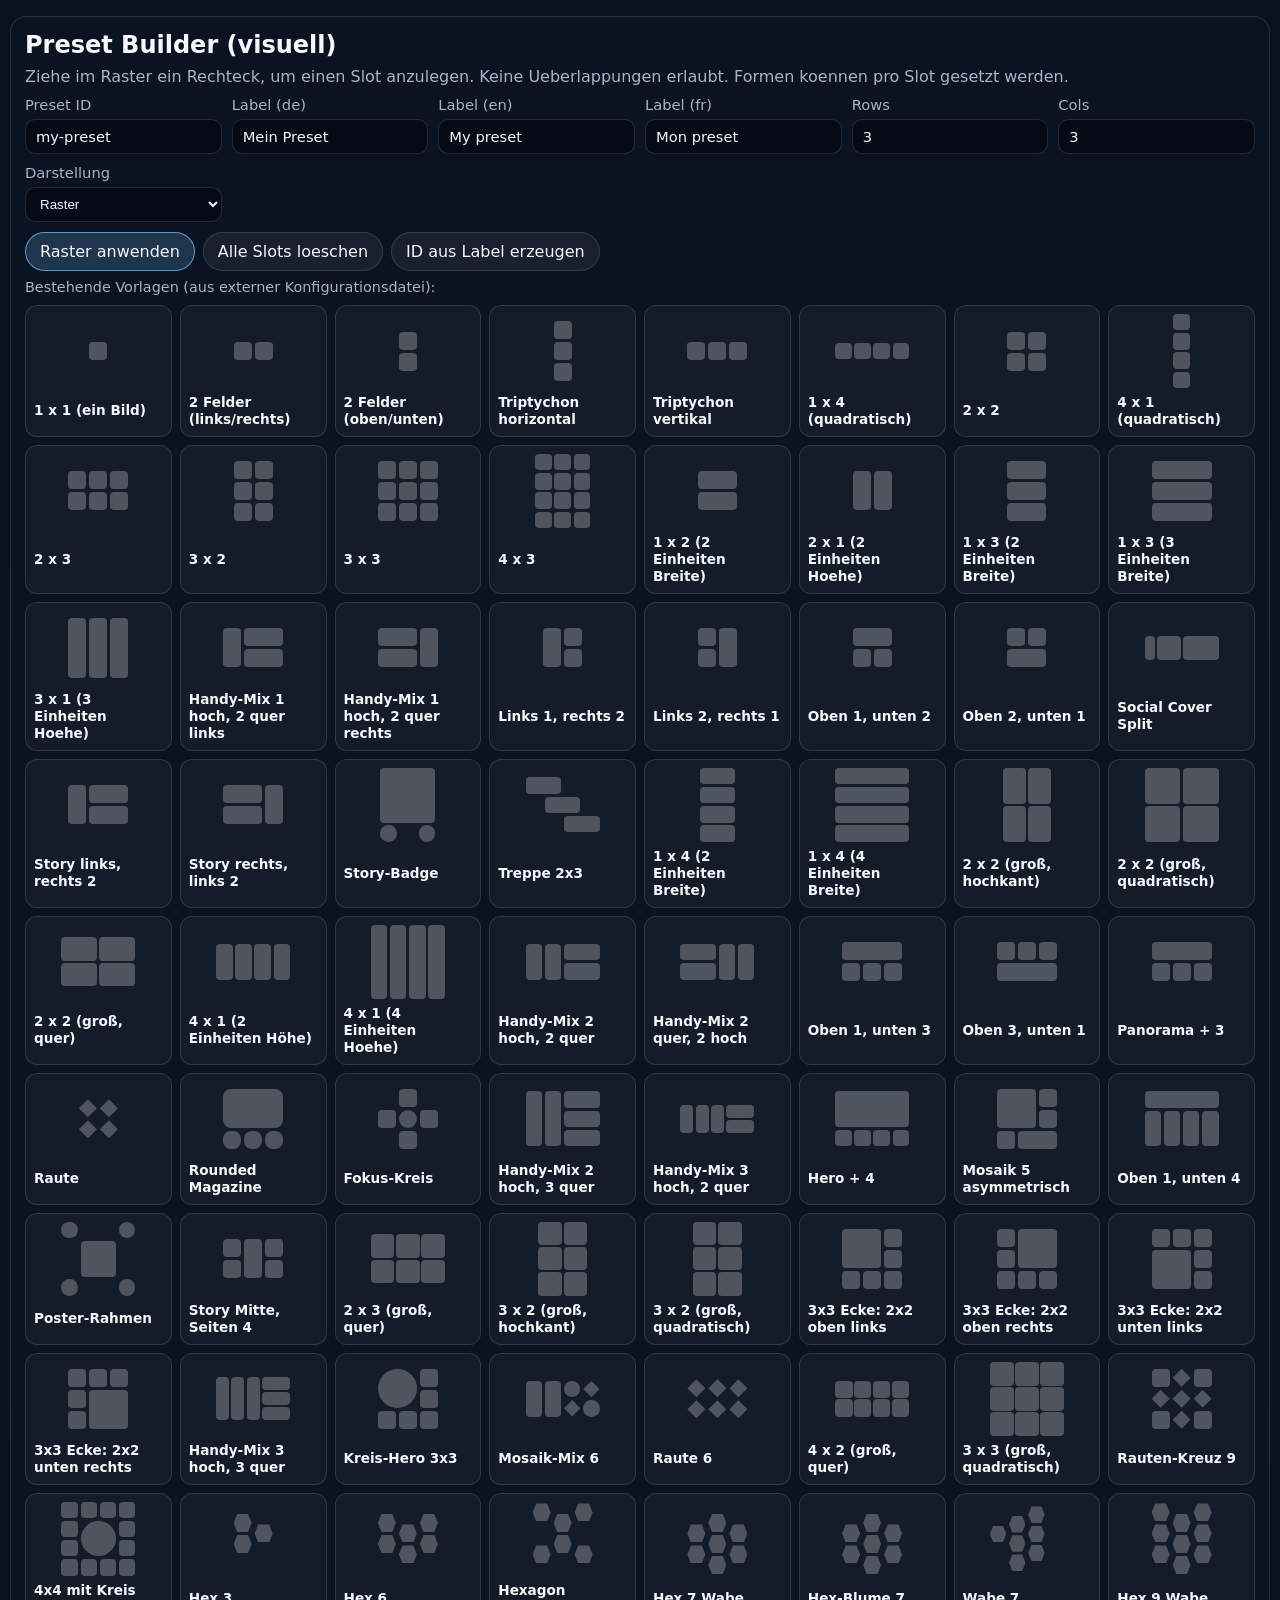
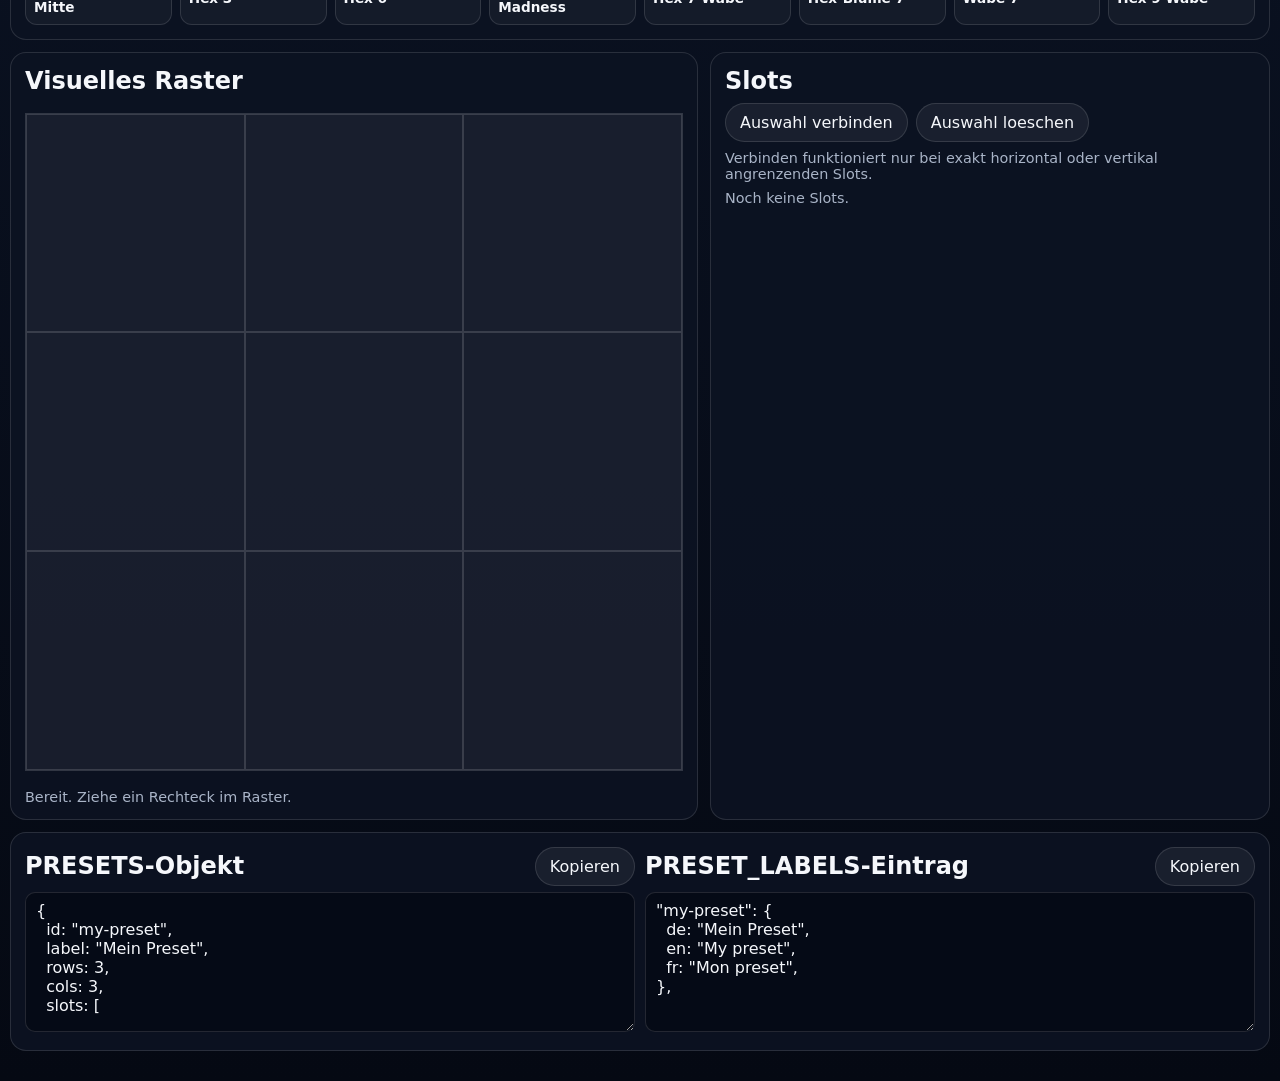
<file: preset-builder.html>
<!doctype html>
<html lang="de">
  <head>
    <meta charset="utf-8" />
    <meta name="viewport" content="width=device-width, initial-scale=1" />
    <title>Preset Builder</title>
    <style>
      :root {
        color-scheme: dark;
        --bg: #08111f;
        --panel: rgba(12, 19, 34, 0.92);
        --text: #f5f7fb;
        --muted: #a9b4c7;
        --border: rgba(255, 255, 255, 0.12);
        --brand: #74c0fc;
      }
      * { box-sizing: border-box; }
      html, body {
        margin: 0;
        min-height: 100%;
        background: linear-gradient(180deg, #08111f 0%, #0b1324 44%, #050913 100%);
        color: var(--text);
        font-family: "Segoe UI", system-ui, -apple-system, BlinkMacSystemFont, sans-serif;
      }
      .shell {
        width: min(1520px, calc(100vw - 20px));
        margin: 0 auto;
        padding: 16px 0 30px;
        display: grid;
        gap: 12px;
      }
      .card {
        background: var(--panel);
        border: 1px solid var(--border);
        border-radius: 16px;
        padding: 14px;
      }
      h1, h2 { margin: 0 0 8px; }
      p { margin: 0; color: var(--muted); }
      .top-grid {
        display: grid;
        grid-template-columns: repeat(6, minmax(0, 1fr));
        gap: 10px;
        margin-top: 10px;
      }
      label {
        display: grid;
        gap: 6px;
        font-size: 0.92rem;
        color: var(--muted);
      }
      input, textarea, button {
        font: inherit;
      }
      input, textarea, select {
        width: 100%;
        border-radius: 10px;
        border: 1px solid var(--border);
        background: rgba(5, 9, 19, 0.75);
        color: var(--text);
        padding: 8px 10px;
      }
      textarea {
        min-height: 140px;
        resize: vertical;
      }
      .actions {
        display: flex;
        flex-wrap: wrap;
        gap: 8px;
      }
      button {
        border: 1px solid var(--border);
        border-radius: 999px;
        background: rgba(255, 255, 255, 0.06);
        color: var(--text);
        padding: 9px 14px;
        cursor: pointer;
      }
      button.primary {
        border-color: rgba(116, 192, 252, 0.7);
        background: rgba(116, 192, 252, 0.2);
      }
      .main {
        display: grid;
        grid-template-columns: minmax(0, 1fr) minmax(420px, 560px);
        gap: 12px;
      }
      .grid-wrap {
        display: grid;
        gap: 10px;
      }
      .grid-board {
        position: relative;
        width: 100%;
        aspect-ratio: 1 / 1;
        border: 1px solid var(--border);
        background: rgba(255, 255, 255, 0.04);
        overflow: hidden;
        touch-action: none;
      }
      .cells {
        position: absolute;
        inset: 0;
        display: grid;
      }
      .cell {
        border: 1px solid rgba(255, 255, 255, 0.14);
        background: rgba(255, 255, 255, 0.01);
      }
      .slot-overlay {
        position: absolute;
        border: 2px solid rgba(140, 233, 154, 0.95);
        background: rgba(140, 233, 154, 0.18);
        color: #e8ffe6;
        font-weight: 600;
        display: inline-flex;
        align-items: center;
        justify-content: center;
        pointer-events: none;
      }
      .slot-overlay.circle {
        border-radius: 50%;
      }
      .slot-overlay.rounded-rect {
        border-radius: 12px;
      }
      .slot-overlay.diamond {
        clip-path: polygon(50% 0%, 100% 50%, 50% 100%, 0% 50%);
      }
      .slot-overlay.hexagon {
        clip-path: polygon(20% 0%, 80% 0%, 100% 50%, 80% 100%, 20% 100%, 0% 50%);
      }
      .slot-overlay.draft {
        border-style: dashed;
        border-color: rgba(255, 210, 113, 0.95);
        background: rgba(255, 210, 113, 0.18);
        color: #fff2c9;
      }
      .slots-list {
        display: grid;
        gap: 8px;
      }
      .slot-row {
        display: flex;
        gap: 8px;
        align-items: flex-start;
        justify-content: space-between;
        border: 1px solid var(--border);
        border-radius: 10px;
        padding: 8px 10px;
        background: rgba(255, 255, 255, 0.03);
      }
      .slot-row.selected {
        border-color: rgba(116, 192, 252, 0.8);
        background: rgba(116, 192, 252, 0.14);
      }
      .slot-main {
        display: flex;
        align-items: center;
        flex-wrap: wrap;
        gap: 8px;
        min-width: 0;
      }
      .slot-no {
        display: inline-flex;
        align-items: center;
        justify-content: center;
        min-width: 34px;
        height: 24px;
        border-radius: 999px;
        border: 1px solid rgba(255, 255, 255, 0.25);
        background: rgba(5, 9, 19, 0.7);
        color: var(--text);
        font-weight: 700;
        font-size: 0.8rem;
      }
      .slot-row code {
        color: #b5e3ff;
        white-space: nowrap;
        overflow: hidden;
        text-overflow: ellipsis;
      }
      .slot-shape-select {
        width: 96px;
        border-radius: 8px;
        border: 1px solid var(--border);
        background: rgba(5, 9, 19, 0.75);
        color: var(--text);
        padding: 5px 8px;
      }
      .out-grid {
        display: grid;
        grid-template-columns: 1fr 1fr;
        gap: 10px;
      }
      .out-head {
        display: flex;
        justify-content: space-between;
        align-items: center;
        margin-bottom: 6px;
      }
      .hint {
        margin-top: 8px;
        font-size: 0.9rem;
      }
      .existing-grid {
        margin-top: 10px;
        display: grid;
        grid-template-columns: repeat(auto-fit, minmax(132px, 1fr));
        gap: 8px;
      }
      .existing-item {
        border: 1px solid var(--border);
        border-radius: 12px;
        background: rgba(255, 255, 255, 0.04);
        padding: 8px;
        text-align: left;
        display: grid;
        gap: 6px;
      }
      .existing-item strong {
        font-size: 0.85rem;
        line-height: 1.25;
      }
      .mini-grid {
        position: relative;
        width: 74px;
        height: 74px;
        justify-self: center;
      }
      .mini-slot {
        position: absolute;
        background: rgba(255, 255, 255, 0.25);
        border-radius: 4px;
      }
      .mini-slot.circle { border-radius: 50%; }
      .mini-slot.rounded-rect { border-radius: 8px; }
      .mini-slot.diamond { clip-path: polygon(50% 0%, 100% 50%, 50% 100%, 0% 50%); }
      .mini-slot.hexagon { clip-path: polygon(20% 0%, 80% 0%, 100% 50%, 80% 100%, 20% 100%, 0% 50%); }
      @media (max-width: 920px) {
        .top-grid { grid-template-columns: 1fr 1fr; }
        .main, .out-grid { grid-template-columns: 1fr; }
      }
    </style>
  </head>
  <body>
    <main class="shell">
      <section class="card">
        <h1>Preset Builder (visuell)</h1>
        <p>Ziehe im Raster ein Rechteck, um einen Slot anzulegen. Keine Ueberlappungen erlaubt. Formen koennen pro Slot gesetzt werden.</p>
        <div class="top-grid">
          <label>Preset ID
            <input id="presetId" value="my-preset" />
          </label>
          <label>Label (de)
            <input id="labelDe" value="Mein Preset" />
          </label>
          <label>Label (en)
            <input id="labelEn" value="My preset" />
          </label>
          <label>Label (fr)
            <input id="labelFr" value="Mon preset" />
          </label>
          <label>Rows
            <input id="rowsInput" type="number" min="1" max="12" value="3" />
          </label>
          <label>Cols
            <input id="colsInput" type="number" min="1" max="12" value="3" />
          </label>
          <label>Darstellung
            <select id="displayModeSelect">
              <option value="grid">Raster</option>
              <option value="hex">Hex</option>
            </select>
          </label>
        </div>
        <div class="actions" style="margin-top:10px;">
          <button id="applyGrid" class="primary" type="button">Raster anwenden</button>
          <button id="clearSlots" type="button">Alle Slots loeschen</button>
          <button id="autoId" type="button">ID aus Label erzeugen</button>
        </div>
        <p class="hint">Bestehende Vorlagen (aus externer Konfigurationsdatei):</p>
        <div id="existingPresetsGrid" class="existing-grid"></div>
      </section>

      <section class="main">
        <section class="card grid-wrap">
          <h2>Visuelles Raster</h2>
          <div id="gridBoard" class="grid-board">
            <div id="cellsLayer" class="cells"></div>
            <div id="slotsLayer"></div>
          </div>
          <p class="hint" id="statusText">Bereit. Ziehe ein Rechteck im Raster.</p>
        </section>

        <aside class="card">
          <h2>Slots</h2>
          <div class="actions" style="margin-bottom:8px;">
            <button id="mergeSlots" type="button">Auswahl verbinden</button>
            <button id="clearSelection" type="button">Auswahl loeschen</button>
          </div>
          <p class="hint">Verbinden funktioniert nur bei exakt horizontal oder vertikal angrenzenden Slots.</p>
          <div id="slotsList" class="slots-list"></div>
        </aside>
      </section>

      <section class="card out-grid">
        <div>
          <div class="out-head">
            <h2 style="margin:0;">PRESETS-Objekt</h2>
            <button id="copyPreset" type="button">Kopieren</button>
          </div>
          <textarea id="presetOut" readonly></textarea>
        </div>
        <div>
          <div class="out-head">
            <h2 style="margin:0;">PRESET_LABELS-Eintrag</h2>
            <button id="copyLabels" type="button">Kopieren</button>
          </div>
          <textarea id="labelsOut" readonly></textarea>
        </div>
      </section>
    </main>

    <script src="./config/templates.config.js"></script>
    <script>
      const state = {
        rows: 3,
        cols: 3,
        slots: [],
        externalPresets: [],
        externalLabels: {},
        selectedSlots: new Set(),
        pointerDown: false,
        startCell: null,
        endCell: null,
        displayMode: "grid",
      };

      const els = {
        presetId: document.getElementById("presetId"),
        labelDe: document.getElementById("labelDe"),
        labelEn: document.getElementById("labelEn"),
        labelFr: document.getElementById("labelFr"),
        rowsInput: document.getElementById("rowsInput"),
        colsInput: document.getElementById("colsInput"),
        displayModeSelect: document.getElementById("displayModeSelect"),
        applyGrid: document.getElementById("applyGrid"),
        clearSlots: document.getElementById("clearSlots"),
        autoId: document.getElementById("autoId"),
        gridBoard: document.getElementById("gridBoard"),
        cellsLayer: document.getElementById("cellsLayer"),
        slotsLayer: document.getElementById("slotsLayer"),
        slotsList: document.getElementById("slotsList"),
        mergeSlots: document.getElementById("mergeSlots"),
        clearSelection: document.getElementById("clearSelection"),
        statusText: document.getElementById("statusText"),
        presetOut: document.getElementById("presetOut"),
        labelsOut: document.getElementById("labelsOut"),
        copyPreset: document.getElementById("copyPreset"),
        copyLabels: document.getElementById("copyLabels"),
        existingPresetsGrid: document.getElementById("existingPresetsGrid"),
      };

      const clamp = (value, min, max) => Math.min(max, Math.max(min, value));

      function getExternalTemplateConfig() {
        const cfg = window.FOTOCOLLAGE_TEMPLATE_CONFIG;
        if (!cfg || !Array.isArray(cfg.PRESETS) || typeof cfg.PRESET_LABELS !== "object") {
          return { presets: [], labels: {} };
        }
        return { presets: cfg.PRESETS, labels: cfg.PRESET_LABELS };
      }

      function slugify(value) {
        return String(value || "")
          .toLowerCase()
          .normalize("NFD")
          .replace(/[\u0300-\u036f]/g, "")
          .replace(/[^a-z0-9]+/g, "-")
          .replace(/^-+|-+$/g, "")
          .replace(/-{2,}/g, "-");
      }

      function parseGridSettings() {
        state.rows = clamp(Number(els.rowsInput.value) || 3, 1, 12);
        state.cols = clamp(Number(els.colsInput.value) || 3, 1, 12);
        els.rowsInput.value = String(state.rows);
        els.colsInput.value = String(state.cols);
      }

      function clearDraft() {
        state.startCell = null;
        state.endCell = null;
      }

      function buildCells() {
        els.cellsLayer.innerHTML = "";
        els.cellsLayer.style.gridTemplateColumns = `repeat(${state.cols}, 1fr)`;
        els.cellsLayer.style.gridTemplateRows = `repeat(${state.rows}, 1fr)`;
        for (let y = 0; y < state.rows; y += 1) {
          for (let x = 0; x < state.cols; x += 1) {
            const cell = document.createElement("div");
            cell.className = "cell";
            cell.dataset.x = String(x);
            cell.dataset.y = String(y);
            cell.addEventListener("pointerdown", onCellPointerDown);
            cell.addEventListener("pointerenter", onCellPointerEnter);
            els.cellsLayer.appendChild(cell);
          }
        }
      }

      function normalizeRect(a, b) {
        const minX = Math.min(a.x, b.x);
        const minY = Math.min(a.y, b.y);
        const maxX = Math.max(a.x, b.x);
        const maxY = Math.max(a.y, b.y);
        return {
          x: minX,
          y: minY,
          w: maxX - minX + 1,
          h: maxY - minY + 1,
        };
      }

      function intersects(a, b) {
        return !(
          a.x + a.w <= b.x ||
          b.x + b.w <= a.x ||
          a.y + a.h <= b.y ||
          b.y + b.h <= a.y
        );
      }

      function isSlotValid(slot) {
        if (slot.x < 0 || slot.y < 0 || slot.w <= 0 || slot.h <= 0) return false;
        if (slot.x + slot.w > state.cols || slot.y + slot.h > state.rows) return false;
        return !state.slots.some((existing) => intersects(existing, slot));
      }

      function rectToStyle(rect) {
        if (state.displayMode === "hex") {
          return rectToHexStyle(rect);
        }
        const left = (rect.x / state.cols) * 100;
        const top = (rect.y / state.rows) * 100;
        const width = (rect.w / state.cols) * 100;
        const height = (rect.h / state.rows) * 100;
        return { left, top, width, height };
      }

      function getHexBoardContext() {
        const stepX = 0.86;
        const stepY = 1;
        const unitWidth = 1;
        const unitHeight = 1;
        let minX = Number.POSITIVE_INFINITY;
        let minY = Number.POSITIVE_INFINITY;
        let maxX = Number.NEGATIVE_INFINITY;
        let maxY = Number.NEGATIVE_INFINITY;
        for (let y = 0; y < state.rows; y += 1) {
          for (let x = 0; x < state.cols; x += 1) {
            const px = x * stepX;
            const py = y * stepY + (x % 2 === 1 ? unitHeight * 0.5 : 0);
            minX = Math.min(minX, px);
            minY = Math.min(minY, py);
            maxX = Math.max(maxX, px + unitWidth);
            maxY = Math.max(maxY, py + unitHeight);
          }
        }
        return {
          stepX,
          stepY,
          unitWidth,
          unitHeight,
          minX,
          minY,
          width: Math.max(0.0001, maxX - minX),
          height: Math.max(0.0001, maxY - minY),
        };
      }

      function rectToHexStyle(rect) {
        const ctx = getHexBoardContext();
        let minX = Number.POSITIVE_INFINITY;
        let minY = Number.POSITIVE_INFINITY;
        let maxX = Number.NEGATIVE_INFINITY;
        let maxY = Number.NEGATIVE_INFINITY;
        for (let y = rect.y; y < rect.y + rect.h; y += 1) {
          for (let x = rect.x; x < rect.x + rect.w; x += 1) {
            const px = x * ctx.stepX;
            const py = y * ctx.stepY + (x % 2 === 1 ? ctx.unitHeight * 0.5 : 0);
            minX = Math.min(minX, px);
            minY = Math.min(minY, py);
            maxX = Math.max(maxX, px + ctx.unitWidth);
            maxY = Math.max(maxY, py + ctx.unitHeight);
          }
        }
        return {
          left: ((minX - ctx.minX) / ctx.width) * 100,
          top: ((minY - ctx.minY) / ctx.height) * 100,
          width: ((maxX - minX) / ctx.width) * 100,
          height: ((maxY - minY) / ctx.height) * 100,
        };
      }

      function canUseCircleShape(slot) {
        return Boolean(slot && slot.w === slot.h);
      }

      function getEffectiveShape(slot) {
        if (!slot || typeof slot.shape !== "string") return "rect";
        if (slot.shape === "circle" && !canUseCircleShape(slot)) return "rect";
        if (slot.shape === "rounded-rect" || slot.shape === "diamond" || slot.shape === "hexagon" || slot.shape === "circle") {
          return slot.shape;
        }
        return "rect";
      }

      function renderSlotsOverlay() {
        els.slotsLayer.innerHTML = "";
        for (let i = 0; i < state.slots.length; i += 1) {
          const slot = state.slots[i];
          const node = document.createElement("div");
          node.className = "slot-overlay";
          node.classList.add(getEffectiveShape(slot));
          const style = rectToStyle(slot);
          node.style.left = `${style.left}%`;
          node.style.top = `${style.top}%`;
          node.style.width = `${style.width}%`;
          node.style.height = `${style.height}%`;
          node.textContent = `#${i + 1}`;
          els.slotsLayer.appendChild(node);
        }

        if (state.startCell && state.endCell) {
          const draftRect = normalizeRect(state.startCell, state.endCell);
          const draftNode = document.createElement("div");
          draftNode.className = "slot-overlay draft";
          const style = rectToStyle(draftRect);
          draftNode.style.left = `${style.left}%`;
          draftNode.style.top = `${style.top}%`;
          draftNode.style.width = `${style.width}%`;
          draftNode.style.height = `${style.height}%`;
          draftNode.textContent = `${draftRect.w}x${draftRect.h}`;
          els.slotsLayer.appendChild(draftNode);
        }
      }

      function renderSlotsList() {
        els.slotsList.innerHTML = "";
        state.selectedSlots.forEach((index) => {
          if (index < 0 || index >= state.slots.length) {
            state.selectedSlots.delete(index);
          }
        });
        if (!state.slots.length) {
          const empty = document.createElement("p");
          empty.className = "hint";
          empty.textContent = "Noch keine Slots.";
          els.slotsList.appendChild(empty);
          return;
        }
        for (let i = 0; i < state.slots.length; i += 1) {
          const slot = state.slots[i];
          const row = document.createElement("div");
          row.className = "slot-row";
          row.classList.toggle("selected", state.selectedSlots.has(i));
          const main = document.createElement("div");
          main.className = "slot-main";
          const check = document.createElement("input");
          check.type = "checkbox";
          check.checked = state.selectedSlots.has(i);
          check.setAttribute("aria-label", `Slot ${i + 1} auswaehlen`);
          check.addEventListener("change", () => {
            if (check.checked) {
              if (state.selectedSlots.size >= 2) {
                const first = state.selectedSlots.values().next().value;
                state.selectedSlots.delete(first);
              }
              state.selectedSlots.add(i);
            } else {
              state.selectedSlots.delete(i);
            }
            renderSlotsList();
          });
          const slotNo = document.createElement("span");
          slotNo.className = "slot-no";
          slotNo.textContent = `#${i + 1}`;
          const code = document.createElement("code");
          const normalizedShape = getEffectiveShape(slot);
          const shapeSnippet = normalizedShape !== "rect" ? `, shape: "${normalizedShape}"` : "";
          code.textContent = `{ x: ${slot.x}, y: ${slot.y}, w: ${slot.w}, h: ${slot.h}${shapeSnippet} }`;
          const shape = document.createElement("select");
          shape.className = "slot-shape-select";
          shape.setAttribute("aria-label", `Form von Slot ${i + 1}`);
          const optionRect = document.createElement("option");
          optionRect.value = "rect";
          optionRect.textContent = "Quadrat";
          const optionRoundedRect = document.createElement("option");
          optionRoundedRect.value = "rounded-rect";
          optionRoundedRect.textContent = "Abgerundet";
          const optionCircle = document.createElement("option");
          optionCircle.value = "circle";
          optionCircle.textContent = "Kreis";
          const optionDiamond = document.createElement("option");
          optionDiamond.value = "diamond";
          optionDiamond.textContent = "Raute";
          const optionHexagon = document.createElement("option");
          optionHexagon.value = "hexagon";
          optionHexagon.textContent = "Sechseck";
          shape.appendChild(optionRect);
          shape.appendChild(optionRoundedRect);
          shape.appendChild(optionCircle);
          shape.appendChild(optionDiamond);
          shape.appendChild(optionHexagon);
          const circleEnabled = canUseCircleShape(slot);
          if (!circleEnabled && getEffectiveShape(slot) === "circle") {
            slot.shape = "rect";
          }
          if (shape.options[2]) {
            shape.options[2].disabled = !circleEnabled;
          }
          shape.value = getEffectiveShape(slot);
          shape.addEventListener("change", () => {
            if (shape.value === "circle" && !canUseCircleShape(slot)) {
              slot.shape = "rect";
            } else {
              slot.shape = shape.value;
            }
            renderAll();
          });
          main.appendChild(check);
          main.appendChild(slotNo);
          main.appendChild(code);
          main.appendChild(shape);
          const remove = document.createElement("button");
          remove.type = "button";
          remove.textContent = "Entfernen";
          remove.addEventListener("click", () => {
            state.slots.splice(i, 1);
            state.selectedSlots = new Set(
              Array.from(state.selectedSlots)
                .filter((index) => index !== i)
                .map((index) => (index > i ? index - 1 : index))
            );
            renderAll();
          });
          row.appendChild(main);
          row.appendChild(remove);
          els.slotsList.appendChild(row);
        }
      }

      function buildPresetCode() {
        const id = (els.presetId.value || "my-preset").trim();
        const label = (els.labelDe.value || "Mein Preset").trim();
        const slotLines = state.slots.map((slot) => {
          const shape = getEffectiveShape(slot);
          const shapeSnippet = shape !== "rect" ? `, shape: "${shape}"` : "";
          return `    { x: ${slot.x}, y: ${slot.y}, w: ${slot.w}, h: ${slot.h}${shapeSnippet} },`;
        });
        return `{
  id: "${id}",
  label: "${label}",
  rows: ${state.rows},
  cols: ${state.cols},
  slots: [
${slotLines.join("\n")}
  ],
},`;
      }

      function buildLabelsCode() {
        const id = (els.presetId.value || "my-preset").trim();
        const de = (els.labelDe.value || "").trim();
        const en = (els.labelEn.value || "").trim();
        const fr = (els.labelFr.value || "").trim();
        return `"${id}": {
  de: "${de}",
  en: "${en}",
  fr: "${fr}",
},`;
      }

      function renderCodeOutput() {
        els.presetOut.value = buildPresetCode();
        els.labelsOut.value = buildLabelsCode();
      }

      function getPresetLabel(preset) {
        const labels = state.externalLabels?.[preset.id];
        return labels?.de || preset.label || preset.id;
      }

      function presetIsNormalGrid(preset) {
        if (!preset || !Array.isArray(preset.slots)) return false;
        if (preset.slots.length !== preset.rows * preset.cols) return false;
        for (const slot of preset.slots) {
          if ((slot.w || 1) !== 1 || (slot.h || 1) !== 1) return false;
          if (slot.shape && slot.shape !== "rect") return false;
        }
        return true;
      }

      function presetIsHex(preset) {
        if (!preset || !Array.isArray(preset.slots) || preset.slots.length === 0) return false;
        return preset.slots.every((slot) => slot?.shape === "hexagon");
      }

      function getPresetSortGroup(preset) {
        if (presetIsNormalGrid(preset)) return 0;
        if (presetIsHex(preset)) return 2;
        return 1;
      }

      function getSortedPresets(presets) {
        return [...presets].sort((a, b) => {
          const groupDiff = getPresetSortGroup(a) - getPresetSortGroup(b);
          if (groupDiff !== 0) return groupDiff;
          const countDiff = (a?.slots?.length || 0) - (b?.slots?.length || 0);
          if (countDiff !== 0) return countDiff;
          return getPresetLabel(a).localeCompare(getPresetLabel(b), "de");
        });
      }

      function applyPresetToBuilder(preset) {
        if (!preset) return;
        state.rows = clamp(Number(preset.rows) || 1, 1, 12);
        state.cols = clamp(Number(preset.cols) || 1, 1, 12);
        state.slots = (preset.slots || []).map((slot) => ({ ...slot }));
        state.selectedSlots.clear();
        els.rowsInput.value = String(state.rows);
        els.colsInput.value = String(state.cols);
        els.presetId.value = preset.id || "my-preset";
        const labels = state.externalLabels?.[preset.id] || {};
        els.labelDe.value = labels.de || preset.label || "";
        els.labelEn.value = labels.en || preset.label || "";
        els.labelFr.value = labels.fr || preset.label || "";
        buildCells();
        renderAll();
        els.statusText.textContent = `Vorlage geladen: ${getPresetLabel(preset)}`;
      }

      function renderPresetMiniPreview(container, preset) {
        container.innerHTML = "";
        const cellSize = 18;
        const gap = 3;
        const hasHex = (preset.slots || []).some((slot) => slot?.shape === "hexagon");
        const yOffset = hasHex ? (cellSize + gap) * 0.5 : 0;
        const miniWidth = preset.cols * cellSize + Math.max(0, preset.cols - 1) * gap;
        const miniHeight = preset.rows * cellSize + Math.max(0, preset.rows - 1) * gap + yOffset;
        const scale = Math.min(1, 74 / Math.max(miniWidth, miniHeight, 1));
        const offsetX = (74 - miniWidth * scale) / 2;
        const offsetY = (74 - miniHeight * scale) / 2;
        for (const slot of preset.slots || []) {
          const node = document.createElement("span");
          const shape = getEffectiveShape(slot);
          node.className = `mini-slot ${shape}`;
          const x = slot.x * (cellSize + gap);
          const y = slot.y * (cellSize + gap) + (shape === "hexagon" && slot.x % 2 === 1 ? yOffset : 0);
          const w = slot.w * cellSize + Math.max(0, slot.w - 1) * gap;
          const h = slot.h * cellSize + Math.max(0, slot.h - 1) * gap;
          node.style.left = `${offsetX + x * scale}px`;
          node.style.top = `${offsetY + y * scale}px`;
          node.style.width = `${w * scale}px`;
          node.style.height = `${h * scale}px`;
          container.appendChild(node);
        }
      }

      function renderExistingPresets() {
        if (!els.existingPresetsGrid) return;
        els.existingPresetsGrid.innerHTML = "";
        if (!state.externalPresets.length) {
          const empty = document.createElement("p");
          empty.className = "hint";
          empty.textContent = "Keine externen Vorlagen gefunden.";
          els.existingPresetsGrid.appendChild(empty);
          return;
        }
        const sortedPresets = getSortedPresets(state.externalPresets);
        for (const preset of sortedPresets) {
          const button = document.createElement("button");
          button.type = "button";
          button.className = "existing-item";
          const title = document.createElement("strong");
          title.textContent = getPresetLabel(preset);
          const mini = document.createElement("div");
          mini.className = "mini-grid";
          renderPresetMiniPreview(mini, preset);
          button.appendChild(mini);
          button.appendChild(title);
          button.addEventListener("click", () => applyPresetToBuilder(preset));
          els.existingPresetsGrid.appendChild(button);
        }
      }

      function renderAll() {
        renderSlotsOverlay();
        renderSlotsList();
        renderCodeOutput();
      }

      function addDraftAsSlot() {
        if (!state.startCell || !state.endCell) return;
        const slot = normalizeRect(state.startCell, state.endCell);
        if (!isSlotValid(slot)) {
          els.statusText.textContent = "Slot ungueltig oder ueberlappt mit einem vorhandenen Slot.";
          return;
        }
        state.slots.push(slot);
        state.selectedSlots.clear();
        els.statusText.textContent = `Slot hinzugefuegt: x=${slot.x}, y=${slot.y}, w=${slot.w}, h=${slot.h}`;
      }

      function canMergeSlots(a, b) {
        const horizontal = a.y === b.y && a.h === b.h && (a.x + a.w === b.x || b.x + b.w === a.x);
        const vertical = a.x === b.x && a.w === b.w && (a.y + a.h === b.y || b.y + b.h === a.y);
        return horizontal || vertical;
      }

      function mergedRect(a, b) {
        const x = Math.min(a.x, b.x);
        const y = Math.min(a.y, b.y);
        const right = Math.max(a.x + a.w, b.x + b.w);
        const bottom = Math.max(a.y + a.h, b.y + b.h);
        return { x, y, w: right - x, h: bottom - y };
      }

      function mergeSelectedSlots() {
        const selected = Array.from(state.selectedSlots).sort((a, b) => a - b);
        if (selected.length !== 2) {
          els.statusText.textContent = "Bitte genau 2 Slots auswaehlen.";
          return;
        }
        const firstIndex = selected[0];
        const secondIndex = selected[1];
        const first = state.slots[firstIndex];
        const second = state.slots[secondIndex];
        if (!first || !second) {
          els.statusText.textContent = "Auswahl ungueltig.";
          return;
        }
        if (!canMergeSlots(first, second)) {
          els.statusText.textContent = "Diese Slots koennen nicht verbunden werden. Nur exakt horizontal/vertikal angrenzend mit gleicher Hoehe/Breite.";
          return;
        }
        const merged = mergedRect(first, second);
        const remaining = state.slots.filter((_, idx) => idx !== firstIndex && idx !== secondIndex);
        const collides = remaining.some((existing) => intersects(existing, merged));
        if (collides) {
          els.statusText.textContent = "Verbindung ungueltig: der neue Slot wuerde ueberlappen.";
          return;
        }
        state.slots = [...remaining, merged];
        state.selectedSlots.clear();
        els.statusText.textContent = `Slots verbunden: x=${merged.x}, y=${merged.y}, w=${merged.w}, h=${merged.h}`;
        renderAll();
      }

      function onCellPointerDown(event) {
        if (event.button !== 0) return;
        event.preventDefault();
        const target = event.currentTarget;
        state.pointerDown = true;
        state.startCell = { x: Number(target.dataset.x), y: Number(target.dataset.y) };
        state.endCell = { ...state.startCell };
        target.setPointerCapture?.(event.pointerId);
        renderSlotsOverlay();
      }

      function onCellPointerEnter(event) {
        if (!state.pointerDown || !state.startCell) return;
        const target = event.currentTarget;
        state.endCell = { x: Number(target.dataset.x), y: Number(target.dataset.y) };
        renderSlotsOverlay();
      }

      function stopSelection() {
        if (!state.pointerDown) return;
        state.pointerDown = false;
        addDraftAsSlot();
        clearDraft();
        renderAll();
      }

      function copyText(value, statusText) {
        navigator.clipboard.writeText(value).then(() => {
          els.statusText.textContent = statusText;
        }).catch(() => {
          els.statusText.textContent = "Kopieren fehlgeschlagen.";
        });
      }

      els.applyGrid.addEventListener("click", () => {
        parseGridSettings();
        state.slots = state.slots.filter((slot) => slot.x + slot.w <= state.cols && slot.y + slot.h <= state.rows);
        buildCells();
        renderAll();
      });

      els.clearSlots.addEventListener("click", () => {
        state.slots = [];
        state.selectedSlots.clear();
        renderAll();
      });
      els.mergeSlots.addEventListener("click", mergeSelectedSlots);
      els.clearSelection.addEventListener("click", () => {
        state.selectedSlots.clear();
        renderSlotsList();
      });

      els.autoId.addEventListener("click", () => {
        const fallback = slugify(els.labelDe.value) || "my-preset";
        els.presetId.value = fallback;
        renderCodeOutput();
      });

      [els.presetId, els.labelDe, els.labelEn, els.labelFr].forEach((input) => {
        input.addEventListener("input", renderCodeOutput);
      });
      els.displayModeSelect.addEventListener("change", () => {
        state.displayMode = els.displayModeSelect.value === "hex" ? "hex" : "grid";
        renderSlotsOverlay();
      });

      window.addEventListener("pointerup", stopSelection);
      window.addEventListener("pointercancel", stopSelection);

      els.copyPreset.addEventListener("click", () => copyText(els.presetOut.value, "PRESETS-Objekt kopiert."));
      els.copyLabels.addEventListener("click", () => copyText(els.labelsOut.value, "PRESET_LABELS-Eintrag kopiert."));

      parseGridSettings();
      state.displayMode = "grid";
      els.displayModeSelect.value = "grid";
      {
        const external = getExternalTemplateConfig();
        state.externalPresets = external.presets.map((preset) => ({ ...preset, slots: (preset.slots || []).map((slot) => ({ ...slot })) }));
        state.externalLabels = external.labels || {};
      }
      buildCells();
      renderAll();
      renderExistingPresets();
    </script>
  </body>
</html>
</file>
<file: styles.css>
:root {
  color-scheme: dark;
  --bg: #08111f;
  --panel: rgba(12, 19, 34, 0.92);
  --text: #f5f7fb;
  --muted: #a9b4c7;
  --brand: #74c0fc;
  --brand-strong: #4dabf7;
  --border: rgba(255, 255, 255, 0.12);
  --shadow: 0 24px 60px rgba(0, 0, 0, 0.28);
  font-family: "Segoe UI", system-ui, -apple-system, BlinkMacSystemFont, sans-serif;
}

[hidden] {
  display: none !important;
}

* { box-sizing: border-box; }
html, body {
  margin: 0;
  min-height: 100%;
  background:
    radial-gradient(circle at top left, rgba(116, 192, 252, 0.18), transparent 35%),
    radial-gradient(circle at top right, rgba(140, 233, 154, 0.12), transparent 28%),
    linear-gradient(180deg, #08111f 0%, #0b1324 44%, #050913 100%);
  color: var(--text);
}
body { min-height: 100vh; }
button, input { font: inherit; }
button { cursor: pointer; }
button, .step-chip {
  touch-action: manipulation;
  -webkit-tap-highlight-color: transparent;
}
.shell { width: min(1320px, calc(100vw - 32px)); margin: 0 auto; padding: 24px 0 48px; }
.hero { display: grid; grid-template-columns: 1.7fr 0.9fr; gap: 20px; align-items: stretch; margin-bottom: 24px; }
.hero-copy, .hero-card, .wizard, .export-card, .editor-panel { background: var(--panel); border: 1px solid var(--border); box-shadow: var(--shadow); backdrop-filter: blur(14px); }
.hero-copy { border-radius: 32px; padding: 32px; }
.hero-title-row { display: flex; align-items: flex-start; justify-content: space-between; gap: 12px; flex-wrap: wrap; }
.hero-actions { display: grid; gap: 8px; justify-items: end; }
.eyebrow { margin: 0 0 8px; color: var(--brand); text-transform: uppercase; letter-spacing: 0.18em; font-size: 0.78rem; }
h1 { margin: 0; font-size: clamp(2.6rem, 5vw, 4.6rem); line-height: 1; }
.lede { max-width: 62ch; margin: 16px 0 0; color: var(--muted); font-size: 1.05rem; line-height: 1.6; }
.version-label { margin: 0; color: var(--muted); font-size: 0.95rem; }
.settings-button { display: inline-flex; align-items: center; gap: 8px; }
.settings-button span[aria-hidden="true"] { font-size: 1rem; }
.hero-card { border-radius: 32px; padding: 22px; display: grid; gap: 14px; align-content: center; }
.hero-stat { padding: 18px 20px; border-radius: 20px; background: linear-gradient(180deg, rgba(255,255,255,0.08), rgba(255,255,255,0.03)); border: 1px solid var(--border); }
.hero-stat span { display: block; font-size: 1.8rem; font-weight: 700; }
.hero-stat small { color: var(--muted); }
.wizard { border-radius: 32px; padding: 24px; }
.step1-action-cards {
  display: grid;
  grid-template-columns: repeat(2, minmax(0, 1fr));
  gap: 10px;
  margin-bottom: 16px;
}
.assistant-launch,
.wordmask-launch,
.restart-launch {
  display: grid;
  gap: 8px;
  border: 1px solid var(--border);
  border-radius: 16px;
  background: rgba(255,255,255,0.04);
  padding: 12px;
  align-content: start;
}
.assistant-launch .primary,
.wordmask-launch .primary,
.restart-launch .secondary {
  justify-self: start;
}
.assistant-launch p,
.wordmask-launch p,
.restart-launch p {
  margin: 0;
  color: var(--muted);
}
.progress { display: grid; grid-template-columns: repeat(4, minmax(0, 1fr)); gap: 10px; margin-bottom: 22px; }
.step-chip { border: 1px solid var(--border); background: rgba(255,255,255,0.04); color: var(--muted); border-radius: 999px; padding: 12px 16px; }
.step-chip.active { color: var(--text); border-color: rgba(116, 192, 252, 0.45); background: rgba(116, 192, 252, 0.15); }
.wizard-top-actions {
  display: grid;
  grid-template-columns: repeat(1, minmax(0, 1fr));
  align-items: start;
  gap: 10px;
  margin-bottom: 12px;
}
.mode-selector {
  display: grid;
  gap: 16px;
  margin-bottom: 14px;
}
.wizard.launcher-open .mode-selector {
  padding: 18px;
  border-radius: 22px;
  border: 1px solid rgba(116, 192, 252, 0.24);
  background:
    radial-gradient(circle at 8% 14%, rgba(116, 192, 252, 0.14), transparent 35%),
    radial-gradient(circle at 92% 6%, rgba(140, 233, 154, 0.11), transparent 30%),
    linear-gradient(180deg, rgba(9, 16, 30, 0.9), rgba(8, 13, 24, 0.9));
}
.mode-selector-grid {
  display: grid;
  grid-template-columns: repeat(2, minmax(0, 1fr));
  gap: 14px;
}
.mode-card {
  position: relative;
  border: 1px solid var(--border);
  border-radius: 20px;
  background: linear-gradient(180deg, rgba(255,255,255,0.07), rgba(255,255,255,0.03));
  color: var(--text);
  padding: 14px 14px 16px;
  display: grid;
  grid-template-rows: auto auto auto auto;
  gap: 11px;
  text-align: left;
  align-content: start;
  min-height: 100%;
  overflow: hidden;
  transition: transform 150ms ease, border-color 150ms ease, background 150ms ease, box-shadow 150ms ease;
}
.mode-card::after {
  content: "";
  position: absolute;
  inset: auto 0 0 0;
  height: 2px;
  background: linear-gradient(90deg, transparent, rgba(116, 192, 252, 0.8), transparent);
  opacity: 0.55;
}
.mode-card:hover,
.mode-card:focus-visible {
  transform: translateY(-2px);
  border-color: rgba(116, 192, 252, 0.5);
  background: linear-gradient(180deg, rgba(116, 192, 252, 0.13), rgba(255,255,255,0.03));
  box-shadow: 0 14px 36px rgba(0, 0, 0, 0.25);
}
.mode-card strong {
  font-size: 1.04rem;
  line-height: 1.25;
}
.mode-card small {
  color: var(--muted);
  line-height: 1.35;
  font-size: 0.9rem;
  margin: 0;
}
.mode-card-action {
  display: inline-flex;
  justify-self: start;
  align-items: center;
  gap: 6px;
  padding: 6px 10px;
  border-radius: 999px;
  font-size: 0.79rem;
  letter-spacing: 0.04em;
  text-transform: uppercase;
  color: #c7e6ff;
  border: 1px solid rgba(116, 192, 252, 0.4);
  background: rgba(116, 192, 252, 0.11);
}
.mode-card-preview {
  width: 100%;
  max-width: none;
  aspect-ratio: 18 / 11;
  border-radius: 14px;
  border: 1px solid rgba(255,255,255,0.2);
  overflow: hidden;
  display: block;
  background: rgba(255,255,255,0.06);
}
.mode-card-preview img {
  width: 100%;
  height: 100%;
  object-fit: cover;
  display: block;
  transform: scale(1.01);
  transition: transform 220ms ease;
}
.mode-card:hover .mode-card-preview img,
.mode-card:focus-visible .mode-card-preview img {
  transform: scale(1.045);
}
.wordmask-stage {
  --wordmask-canvas-ratio: 1.5;
  display: grid;
  gap: 12px;
  margin-bottom: 14px;
}
.wordmask-step-toggle {
  display: none;
}
.wordmask-step-content {
  display: grid;
  gap: 10px;
}
.ui-photo .photo-mode-area {
  display: grid;
  gap: 14px;
}
.ui-photo .progress {
  margin-bottom: 4px;
  padding: 8px;
  border: 1px solid rgba(255, 255, 255, 0.08);
  border-radius: 18px;
  background: linear-gradient(180deg, rgba(255,255,255,0.04), rgba(255,255,255,0.015));
}
.ui-photo .step-chip {
  background: rgba(255,255,255,0.03);
  border-color: rgba(255,255,255,0.1);
  color: #b9c5d8;
}
.ui-photo .step-chip.active {
  border-color: rgba(116, 192, 252, 0.72);
  background: linear-gradient(180deg, rgba(116, 192, 252, 0.34), rgba(116, 192, 252, 0.16));
  color: #eef8ff;
}
.ui-photo .step-panel.active {
  padding-top: 8px;
  border-top: 1px solid rgba(255,255,255,0.08);
}
.ui-photo .panel-head {
  max-width: 72ch;
}
.ui-photo .panel-head h2 {
  letter-spacing: 0.01em;
}
.ui-form .wordmask-stage {
  grid-template-columns: minmax(320px, 0.92fr) minmax(0, 1.08fr);
  align-items: start;
  gap: 12px 14px;
}
.ui-form .wordmask-stage > .panel-head {
  grid-column: 1 / -1;
  margin-bottom: 2px;
}
.ui-form .wordmask-stage > .wordmask-preview-wrap {
  grid-column: 1;
  grid-row: 2 / span 3;
}
.ui-form .wordmask-stage > .updates-block {
  grid-column: 2;
}
.ui-form .wordmask-stage > .updates-block {
  border-color: rgba(255, 255, 255, 0.1);
  border-radius: 16px;
  background: linear-gradient(180deg, rgba(255,255,255,0.045), rgba(255,255,255,0.02));
}
.ui-form .wordmask-tabs .secondary {
  background: rgba(255,255,255,0.03);
}
.ui-form .wordmask-photo-item {
  background: rgba(255,255,255,0.03);
}
.ui-form .wordmask-preview-wrap {
  border-color: rgba(255,255,255,0.16);
  background: linear-gradient(180deg, rgba(255,255,255,0.07), rgba(255,255,255,0.03));
}
.ui-form .wordmask-actions {
  display: grid;
  justify-content: stretch;
  grid-template-columns: 1fr 1fr;
}
.ui-form .wordmask-actions .primary,
.ui-form .wordmask-actions .secondary {
  width: 100%;
}
.wizard.wordmask-open .progress,
.wizard.wordmask-open .step-panel {
  display: none;
}
.step-panel { display: none; animation: fade-up 220ms ease-out; }
.step-panel.active { display: block; }
.panel-head { margin-bottom: 18px; }
.panel-head h2, .panel-head h3 { margin: 0 0 6px; }
.panel-head p, .helper { margin: 0; color: var(--muted); line-height: 1.5; }
.preset-grid { display: grid; grid-template-columns: repeat(auto-fit, minmax(140px, 1fr)); gap: 12px; margin-bottom: 18px; }
.preset { position: relative; border-radius: 20px; border: 1px solid var(--border); background: rgba(255,255,255,0.04); color: var(--text); padding: 12px; min-height: 96px; display: flex; align-items: center; justify-content: center; }
.preset.active { border-color: rgba(140, 233, 154, 0.6); background: rgba(140, 233, 154, 0.12); }
.preset strong { display: block; margin-top: 8px; font-size: 1.1rem; }
.grid-mini { display: grid; gap: 4px; width: 64px; height: 64px; max-width: 100%; max-height: 100%; }
.grid-mini span { border-radius: 5px; background: rgba(255,255,255,0.16); }
.sr-only { position: absolute; width: 1px; height: 1px; margin: -1px; padding: 0; border: 0; overflow: hidden; clip: rect(0 0 0 0); white-space: nowrap; }
.form-grid { display: grid; grid-template-columns: repeat(4, minmax(0, 1fr)); gap: 14px; margin-bottom: 20px; }
.field {margin-top: 6px;display: grid; gap: 6px; padding: 16px; border-radius: 20px; border: 1px solid var(--border); background: rgba(255,255,255,0.04); }
.field span { color: var(--muted); font-size: 0.95rem; }
.field strong { font-size: 1rem; }
.field input[type="number"], .field input[type="text"], .field textarea, .field select {
  width: 100%;
  border-radius: 12px;
  border: 1px solid rgba(255,255,255,0.12);
  background: rgba(5,9,19,0.75);
  color: var(--text);
  padding: 10px 12px;
}
.field textarea { resize: vertical; min-height: 72px; }
.field input[type="range"] { width: 100%; }
.layout-mode-suggestion {
  margin-top: 4px;
  display: grid;
  gap: 8px;
}
.layout-mode-suggestion span {
  color: #ffd39a;
}
.layout-mode-suggestion .secondary {
  justify-self: start;
  padding: 8px 12px;
}
.step-actions { display: flex; gap: 12px; justify-content: space-between; margin-top: 18px; }
.primary, .secondary { border: 1px solid transparent; border-radius: 999px; padding: 12px 18px; transition: transform 120ms ease, border-color 120ms ease, background 120ms ease; }
.primary { background: linear-gradient(135deg, var(--brand), var(--brand-strong)); color: #04111f; font-weight: 700; }
.secondary { color: var(--text); background: rgba(255,255,255,0.05); border-color: var(--border); }
.primary:hover, .secondary:hover, .preset:hover, .step-chip:hover, .slot:hover, .preview-cell:hover { transform: translateY(-1px); }
.secondary.active {
  border-color: rgba(140, 233, 154, 0.8);
  background: rgba(140, 233, 154, 0.18);
  color: #e8ffe6;
}
.settings-dialog::backdrop { background: rgba(0, 0, 0, 0.55); backdrop-filter: blur(6px); }
.settings-dialog { border: none; padding: 0; background: transparent; color: var(--text); max-width: calc(100vw - 8px); max-width: calc(100dvw - 8px); }
.settings-panel { width: min(560px, calc(100vw - 24px)); width: min(560px, calc(100dvw - 24px)); max-width: calc(100vw - 24px); max-width: calc(100dvw - 24px); border-radius: 28px; border: 1px solid var(--border); background: linear-gradient(180deg, rgba(15, 23, 42, 0.98), rgba(10, 16, 30, 0.98)); box-shadow: var(--shadow); padding: 20px; display: grid; gap: 14px; box-sizing: border-box; }
.help-panel { width: min(840px, calc(100vw - 24px)); }
.assistant-panel {
  width: min(880px, calc(100vw - 20px));
  width: min(880px, calc(100dvw - 20px));
  max-width: calc(100vw - 20px);
  max-width: calc(100dvw - 20px);
  max-height: min(86vh, 900px);
  overflow: auto;
  overflow-x: hidden;
}
.wordmask-panel {
  width: min(1120px, calc(100vw - 20px));
  width: min(1120px, calc(100dvw - 20px));
  max-width: calc(100vw - 20px);
  max-width: calc(100dvw - 20px);
  max-height: min(88vh, 980px);
  overflow: auto;
  overflow-x: hidden;
}
.wordmask-row {
  display: grid;
  grid-template-columns: 1fr 1fr;
  gap: 10px;
}
.wordmask-mode-toggle {
  display: grid;
  grid-template-columns: 1fr 1fr;
  gap: 8px;
}
.wordmask-mode-toggle .secondary.active {
  border-color: rgba(116, 192, 252, 0.75);
  background: rgba(116, 192, 252, 0.2);
}
.wordmask-motif-grid {
  display: grid;
  gap: 14px;
}
.wordmask-motif-group {
  display: grid;
  gap: 8px;
}
.wordmask-motif-group-title {
  color: var(--muted);
  font-size: 0.76rem;
  font-weight: 700;
  letter-spacing: 0.08em;
  text-transform: uppercase;
}
.wordmask-motif-group-grid {
  display: grid;
  grid-template-columns: repeat(auto-fit, minmax(120px, 1fr));
  gap: 10px;
}
.wordmask-motif {
  border: 1px solid var(--border);
  border-radius: 12px;
  background: rgba(255,255,255,0.04);
  color: var(--text);
  padding: 10px;
  display: grid;
  gap: 8px;
  justify-items: center;
}
.wordmask-motif img {
  width: 64px;
  height: 64px;
  object-fit: contain;
  display: block;
  filter: drop-shadow(0 1px 1px rgba(0,0,0,0.35));
}
.wordmask-motif span {
  font-size: 0.86rem;
  text-align: center;
}
.wordmask-motif.active {
  border-color: rgba(140, 233, 154, 0.75);
  background: rgba(140, 233, 154, 0.15);
}
.wordmask-photo-order {
  display: grid;
  grid-template-columns: repeat(auto-fit, minmax(76px, 1fr));
  gap: 8px;
}
.wordmask-order-actions {
  display: grid;
  grid-template-columns: 1fr 1fr;
  gap: 10px;
}
.wordmask-tabs {
  display: grid;
  grid-template-columns: repeat(3, minmax(0, 1fr));
  gap: 8px;
}
.wordmask-tabs .secondary {
  position: relative;
  width: 100%;
}
.wordmask-tabs .secondary.active {
  border-color: rgba(116, 192, 252, 0.82);
  background: linear-gradient(180deg, rgba(116, 192, 252, 0.28), rgba(116, 192, 252, 0.12));
  color: #eef8ff;
  font-weight: 700;
}
.wordmask-tab-panel {
  display: grid;
  gap: 10px;
}
.wordmask-photo-item {
  border: 1px solid var(--border);
  border-radius: 10px;
  background: rgba(255,255,255,0.04);
  padding: 6px;
  cursor: pointer;
  display: grid;
  gap: 6px;
}
.wordmask-photo-item img {
  width: 100%;
  aspect-ratio: 1 / 1;
  object-fit: cover;
  border-radius: 8px;
  display: block;
}
.wordmask-photo-item span {
  font-size: 0.75rem;
  color: var(--muted);
  text-align: center;
}
.wordmask-photo-delete {
  width: 100%;
  border: 1px solid var(--border);
  border-radius: 8px;
  padding: 4px 6px;
  background: rgba(255, 255, 255, 0.05);
  color: #f4f7fb;
  cursor: pointer;
  font-size: 0.85rem;
  line-height: 1;
}
.wordmask-photo-delete:hover {
  background: rgba(255, 255, 255, 0.12);
}
.wordmask-photo-item.reorder-source {
  outline: 2px solid rgba(140, 233, 154, 0.86);
  outline-offset: -2px;
  background: rgba(140, 233, 154, 0.2);
}
.wordmask-photo-item.active {
  border-color: rgba(116, 192, 252, 0.82);
  background: rgba(116, 192, 252, 0.16);
}
.wordmask-photo-item.active span {
  color: #d9efff;
}
.wordmask-free-size {
  display: grid;
  grid-template-columns: 1fr 1fr;
  gap: 10px;
}
.wordmask-preset-meta {
  display: block;
  margin-top: 6px;
  font-size: 0.84rem;
  line-height: 1.35;
}
.wordmask-preview-wrap {
  --wordmask-preview-max-width: min(100%, calc((72vh) * var(--wordmask-canvas-ratio)));
  border: 1px solid var(--border);
  border-radius: 14px;
  background: rgba(255,255,255,0.04);
  padding: 10px;
  width: var(--wordmask-preview-max-width);
  max-width: 100%;
  margin: 0 auto;
}
.wordmask-preview-sticky {
  position: sticky;
  top: 8px;
  z-index: 5;
  box-shadow: 0 8px 24px rgba(0, 0, 0, 0.22);
}
.wordmask-preview-wrap canvas {
  width: 100%;
  height: auto;
  aspect-ratio: var(--wordmask-canvas-ratio);
  max-height: none;
  display: block;
  margin: 0 auto;
  border-radius: 10px;
  background: #f5f5f3;
  box-shadow: 0 0 0 1px rgba(255,255,255,0.16);
  touch-action: pinch-zoom pan-y;
  cursor: default;
}
body.wordmask-subtitle-drag {
  overscroll-behavior: none;
}
.wordmask-actions {
  justify-content: flex-end;
}
body.touch-upload-mode #wordMaskSaveButton {
  display: none;
}
.confirm-panel { width: min(460px, calc(100vw - 24px)); }
.dialog-head { display: flex; align-items: center; justify-content: space-between; gap: 12px; }
.dialog-copy { margin: 0; color: var(--muted); }
.settings-stack { display: grid; gap: 10px; }
.settings-actions {
  display: grid;
  grid-template-columns: repeat(2, minmax(0, 1fr));
  gap: 10px;
}
.settings-actions > button {
  width: 100%;
}
.updates-block { border: 1px solid var(--border); border-radius: 18px; background: rgba(255,255,255,0.03); padding: 14px; display: grid; gap: 10px; }
.updates-block h3 { margin: 0; font-size: 1rem; }
.kofi-link {
  display: inline-flex;
  justify-self: start;
  align-items: center;
  max-width: 100%;
  border-radius: 12px;
}
.kofi-link img {
  display: block;
  max-width: 100%;
  width: auto;
}
.share-card {
  display: grid;
  grid-template-columns: auto minmax(0, 1fr);
  gap: 0.9rem;
  align-items: center;
  padding: 0.8rem 0.9rem;
  border-radius: 18px;
  border: 1px solid rgba(255, 255, 255, 0.08);
  background: rgba(255, 255, 255, 0.05);
}
.share-qr-image {
  width: 7.2rem;
  height: 7.2rem;
  border-radius: 14px;
  background: #fff;
  padding: 0.35rem;
  display: block;
  flex: 0 0 auto;
}
.share-card-copy {
  min-width: 0;
}
.share-card-copy .field-hint {
  margin: 0 0 0.35rem;
}
.share-url {
  display: inline-block;
  max-width: 100%;
  padding: 0.35rem 0.5rem;
  border-radius: 10px;
  background: rgba(17, 28, 25, 0.72);
  color: var(--text);
  font-size: 0.82rem;
  overflow-wrap: anywhere;
}
.settings-status { margin: 0; color: var(--muted); line-height: 1.5; }
.settings-status.loading {
  display: inline-flex;
  align-items: center;
  gap: 8px;
}
.settings-status.loading::before {
  content: "";
  width: 12px;
  height: 12px;
  border-radius: 50%;
  border: 2px solid rgba(116, 192, 252, 0.25);
  border-top-color: rgba(116, 192, 252, 1);
  animation: spin 0.8s linear infinite;
}
.assistant-suggestions {
  display: grid;
  gap: 12px;
}
.assistant-suggestions-title {
  color: var(--text);
  font-size: 1rem;
}
.assistant-suggestion-card {
  border: 1px solid var(--border);
  border-radius: 16px;
  background: rgba(255,255,255,0.04);
  padding: 12px;
  display: grid;
  grid-template-columns: auto minmax(0, 1fr);
  gap: 8px 12px;
  align-items: center;
}
.assistant-suggestion-card .grid-mini {
  grid-row: span 4;
  margin: 0;
}
.assistant-suggestion-card strong {
  font-size: 1rem;
}
.assistant-suggestion-card p {
  margin: 0;
  overflow-wrap: anywhere;
}
.assistant-orientation-hint {
  margin: 0;
  padding: 6px 9px;
  border-radius: 10px;
  font-size: 0.86rem;
}
.assistant-orientation-hint--multiline {
  white-space: pre-line;
  line-height: 1.4;
}
.assistant-orientation-hint--good {
  border: 1px solid rgba(140, 233, 154, 0.45);
  background: rgba(140, 233, 154, 0.12);
  color: #d7ffd2;
}
.assistant-orientation-hint--warn {
  border: 1px solid rgba(255, 213, 102, 0.5);
  background: rgba(255, 213, 102, 0.14);
  color: #fff0b3;
}
.assistant-orientation-hint--bad {
  border: 1px solid rgba(255, 140, 140, 0.5);
  background: rgba(255, 140, 140, 0.14);
  color: #ffd1d1;
}
.assistant-suggestion-card button {
  justify-self: start;
  padding: 10px 14px;
}
.watermark-toggle {
  display: inline-flex;
  align-items: center;
  gap: 10px;
  color: var(--text);
}
.watermark-panel {
  width: min(620px, calc(100vw - 24px));
}
.watermark-mode-tabs {
  display: grid;
  grid-template-columns: repeat(2, minmax(0, 1fr));
  gap: 8px;
  padding: 4px;
  border: 1px solid var(--border);
  border-radius: 16px;
  background: rgba(255, 255, 255, 0.04);
}
.watermark-mode-tabs label {
  display: flex;
  align-items: center;
  justify-content: center;
  min-height: 42px;
  border-radius: 12px;
  color: var(--muted);
  cursor: pointer;
}
.watermark-mode-tabs input {
  position: absolute;
  opacity: 0;
  pointer-events: none;
}
.watermark-mode-tabs label:has(input:checked) {
  background: rgba(116, 192, 252, 0.18);
  color: var(--text);
  box-shadow: inset 0 0 0 1px rgba(116, 192, 252, 0.45);
}
.exif-disabled {
  opacity: 0.72;
}
.help-content { margin: 0; max-height: min(62vh, 680px); overflow: auto; border: 1px solid var(--border); border-radius: 14px; padding: 16px; background: rgba(5,9,19,0.75); color: var(--muted); line-height: 1.65; }
.help-content h1,
.help-content h2,
.help-content h3 { color: var(--text); margin: 20px 0 10px; }
.help-content h1:first-child,
.help-content h2:first-child,
.help-content h3:first-child { margin-top: 0; }
.help-content p,
.help-content ul,
.help-content ol,
.help-content blockquote,
.help-content table,
.help-content figure,
.help-content pre { margin: 0 0 14px; }
.help-content ul,
.help-content ol { padding-left: 20px; }
.help-content blockquote { padding: 12px 14px; border-left: 4px solid rgba(116, 192, 252, 0.8); background: rgba(255,255,255,0.06); border-radius: 12px; color: var(--text); }
.help-content code,
.help-content pre { font-family: Consolas, "Courier New", monospace; }
.help-content code { color: #b5e3ff; }
.help-content pre { overflow-x: auto; padding: 14px; border-radius: 14px; background: rgba(2,6,14,0.9); color: var(--text); border: 1px solid rgba(255,255,255,0.09); }
.help-content a { color: var(--brand); }
.help-content hr { border: 0; border-top: 1px solid rgba(255,255,255,0.16); margin: 18px 0; }
.help-content table { width: 100%; border-collapse: collapse; overflow: hidden; border-radius: 12px; background: rgba(255,255,255,0.04); }
.help-content th,
.help-content td { padding: 10px 12px; border-bottom: 1px solid rgba(255,255,255,0.1); text-align: left; vertical-align: top; }
.help-content th { color: var(--text); background: rgba(255,255,255,0.06); }
.help-content img { max-width: 100%; height: auto; display: block; border-radius: 12px; }
.settings-footer { display: flex; justify-content: flex-end; gap: 10px; flex-wrap: wrap; }
.upload-zone { display: flex; align-items: center; gap: 16px; padding: 18px; border-radius: 24px; border: 1px dashed rgba(116, 192, 252, 0.5); background: rgba(116, 192, 252, 0.08); margin-bottom: 18px; }
.upload-zone.dragging { border-color: rgba(140, 233, 154, 0.75); background: rgba(140, 233, 154, 0.12); }
.upload-zone input { max-width: 290px; }
.upload-zone.disabled { opacity: 0.6; border-style: solid; border-color: var(--border); }
.touch-upload-mode .upload-zone {
  display: grid;
  grid-template-columns: 1fr;
  align-items: stretch;
  gap: 10px;
  cursor: pointer;
  border-style: solid;
  border-color: rgba(116, 192, 252, 0.35);
  background: rgba(116, 192, 252, 0.1);
}
.touch-upload-mode .upload-zone.dragging {
  border-color: rgba(116, 192, 252, 0.35);
  background: rgba(116, 192, 252, 0.1);
}
.touch-upload-mode .upload-zone input {
  max-width: none;
  width: 100%;
}
.touch-upload-mode .upload-zone > div {
  width: 100%;
}
.slot-status { margin-bottom: 14px; color: var(--muted); }
.slot-grid { display: grid; grid-template-columns: repeat(auto-fit, minmax(150px, 1fr)); gap: 12px; }
.slot { position: relative; overflow: hidden; min-height: 150px; border-radius: 20px; border: 1px solid var(--border); background: linear-gradient(135deg, rgba(255,255,255,0.07), rgba(255,255,255,0.03)), rgba(255,255,255,0.04); color: var(--text); text-align: left; cursor: pointer; }
.slot.has-image { touch-action: none; }
.slot.selected {
  border-color: rgba(116, 192, 252, 0.78);
  box-shadow: 0 0 0 2px rgba(116, 192, 252, 0.18);
}
.slot.drag-source { opacity: 0.65; }
.slot.drag-over { outline: 2px solid rgba(116, 192, 252, 0.7); outline-offset: -2px; }
.slot-tools {
  position: absolute;
  z-index: 3;
  top: 8px;
  right: 8px;
  display: inline-flex;
  gap: 6px;
}
.slot-tool {
  width: 28px;
  height: 28px;
  border-radius: 10px;
  border: 1px solid rgba(255, 255, 255, 0.26);
  background: rgba(5, 9, 19, 0.72);
  color: #f8fafc;
  display: inline-flex;
  align-items: center;
  justify-content: center;
  font-size: 0.9rem;
  line-height: 1;
  cursor: pointer;
}
.slot-tool:disabled {
  opacity: 0.45;
  cursor: not-allowed;
}
.slot-tool:not(:disabled):hover {
  background: rgba(20, 32, 56, 0.9);
  border-color: rgba(148, 197, 255, 0.5);
}
.slot img, .preview-cell img { width: 100%; height: 100%; object-fit: cover; object-position: 50% 50%; display: block; transform-origin: center center; }
.preview-cell img {
  -webkit-touch-callout: none;
  user-select: none;
}
.slot-index, .cell-index { position: absolute; z-index: 2; top: 10px; left: 10px; padding: 5px 8px; border-radius: 999px; background: rgba(5,9,19,0.68); font-size: 0.78rem; letter-spacing: 0.04em; }
.preview-cell.shape-circle .cell-index,
.preview-cell.shape-diamond .cell-index,
.preview-cell.shape-hexagon .cell-index {
  top: 8px;
  left: 50%;
  transform: translateX(-50%);
  background: rgba(5, 9, 19, 0.82);
  border: 1px solid rgba(255, 255, 255, 0.2);
}
.slot-label, .empty-note { position: absolute; inset: auto 12px 12px 12px; z-index: 2; color: var(--muted); font-size: 0.92rem; }
.slot.empty::before, .preview-cell.empty::before { content: ""; position: absolute; inset: 0; background: repeating-linear-gradient(-45deg, rgba(255,255,255,0.05), rgba(255,255,255,0.05) 14px, rgba(255,255,255,0.02) 14px, rgba(255,255,255,0.02) 28px); }
.hex-tuning {
  display: grid;
  gap: 10px;
  margin-bottom: 12px;
}
.hex-tuning-grid {
  display: grid;
  grid-template-columns: repeat(4, minmax(0, 1fr));
  gap: 10px;
}
.editor-layout, .export-layout { display: grid; grid-template-columns: minmax(0, 1.3fr) minmax(320px, 0.7fr); gap: 18px; }
.collage-preview-wrap { min-width: 0; }
.editor-sidebar {
  display: grid;
  gap: 18px;
  align-content: start;
  min-width: 0;
}
.collage-preview { --grid-gap: 12px; --outer-gap: 12px; position: relative; background: rgba(255,255,255,0.04); border: 1px solid var(--border); border-radius: 0; aspect-ratio: 1 / 1; width: 100%; overflow: hidden; }
.collage-preview { touch-action: none; }
.preview-cell { position: absolute; overflow: hidden; border-radius: 0; border: 1px solid rgba(255,255,255,0.08); background: rgba(4,8,16,0.8); min-height: 0; touch-action: none; }
.preview-cell.shape-rect { border-radius: 0; clip-path: none; }
.preview-cell.shape-rounded-rect { border-radius: 16px; clip-path: none; }
.preview-cell.shape-circle { border-radius: 50%; }
.preview-cell.shape-diamond {
  border-radius: 0;
  clip-path: polygon(50% 0%, 100% 50%, 50% 100%, 0% 50%);
}
.preview-cell.shape-hexagon {
  border-radius: 0;
  clip-path: polygon(20% 0%, 80% 0%, 100% 50%, 80% 100%, 20% 100%, 0% 50%);
}
.preview-cell.drag-source { opacity: 0.68; }
.preview-cell.drag-over { outline: 2px solid rgba(116, 192, 252, 0.75); outline-offset: -2px; }
.preview-text-overlay {
  position: absolute;
  transform: translate(-50%, -50%);
  max-width: calc(100% - 20px);
  text-align: center;
  white-space: normal;
  line-height: 1.2;
  pointer-events: none;
  text-shadow: 0 2px 8px rgba(0, 0, 0, 0.55);
  z-index: 3;
}
.preview-text-overlay.interactive { pointer-events: auto; cursor: grab; }
.preview-text-overlay.dragging { cursor: grabbing; }
.preview-text-line {
  display: block;
  white-space: pre;
}
.preview-text-glyph {
  display: inline-block;
  vertical-align: baseline;
}
.preview-global-text-overlay { z-index: 4; }
.preview-cell.selected { outline: 3px solid var(--active-outline-color, rgba(116, 192, 252, 0.75)); outline-offset: -3px; }
.preview-cell.reorder-source { outline: 3px solid rgba(140, 233, 154, 0.9); outline-offset: -3px; }
.preview-cell img { position: absolute; inset: 0; }
.crop-panel {
  width: min(560px, calc(100vw - 20px));
  width: min(560px, calc(100dvw - 20px));
}
.crop-frame {
  position: relative;
  overflow: hidden;
  width: 100%;
  aspect-ratio: 1 / 1;
  border-radius: 0;
  border: 1px solid rgba(255, 255, 255, 0.12);
  background: rgba(4, 8, 16, 0.9);
  touch-action: none;
}
.crop-frame img {
  position: absolute;
  inset: 0;
  display: block;
  width: 100%;
  height: 100%;
  object-fit: cover;
  object-position: 50% 50%;
  transform-origin: center center;
  -webkit-touch-callout: none;
  user-select: none;
}
.crop-actions {
  display: grid;
  grid-template-columns: 1fr 1fr;
  gap: 10px;
}
.editor-panel, .export-card { border-radius: 28px; padding: 20px; }
.compact { margin-bottom: 12px; }
.editor-frame {
  position: relative;
  overflow: visible;
  min-height: 0;
  border-radius: 0;
  border: 0;
  background: transparent;
  display: flex;
  align-items: center;
  justify-content: center;
  padding: 0;
}
.editor-info {
  margin: 0 0 2px;
  color: var(--muted);
  text-align: center;
  font-size: 0.92rem;
  line-height: 1.4;
}
.editor-text-overlay {
  position: absolute;
  transform: translate(-50%, -50%);
  max-width: calc(100% - 20px);
  text-align: center;
  white-space: pre;
  line-height: 1.2;
  text-shadow: 0 2px 8px rgba(0, 0, 0, 0.55);
  z-index: 4;
  cursor: grab;
  touch-action: none;
  user-select: none;
}
.editor-text-overlay.dragging { cursor: grabbing; }
.editor-controls { display: grid; grid-template-columns: 1fr 1fr; gap: 10px; margin-top: 14px; }
.editor-controls .control-wide { grid-column: 1 / -1; }
.zoom-field { margin-top: 12px; }
#resetZoom {
  margin-top: 10px;
  width: 100%;
}
.text-editor-field { margin-top: 12px; align-content: start; }
.text-editor-field > label { display: grid; gap: 8px; }
.text-toggle-row { display: flex; gap: 16px; flex-wrap: wrap; }
.export-preset-grid {
  display: grid;
  grid-template-columns: repeat(auto-fit, minmax(132px, 1fr));
  gap: 10px;
}
.export-preset-select {
  display: none;
}
.export-preset-group-title {
  grid-column: 1 / -1;
  font-size: 0.9rem;
  letter-spacing: 0.04em;
  text-transform: uppercase;
  color: var(--muted);
  margin-top: 4px;
}
.export-preset {
  border: 1px solid var(--border);
  border-radius: 16px;
  background: rgba(255,255,255,0.04);
  color: var(--text);
  padding: 12px;
  text-align: left;
  display: grid;
  gap: 4px;
  min-height: 82px;
}
.export-preset strong {
  font-size: 0.98rem;
  line-height: 1.2;
}
.export-preset small {
  color: var(--muted);
  line-height: 1.35;
}
.export-preset.active {
  border-color: rgba(116, 192, 252, 0.62);
  background: rgba(116, 192, 252, 0.14);
}
.export-preset:disabled {
  opacity: 1;
}
.export-card { align-self: start; }
.export-preview { min-width: 0; border-radius: 0; border: 1px solid var(--border); background: rgba(255,255,255,0.04); padding: 20px; }
.export-preview canvas {
  width: 100%;
  height: auto;
  display: block;
  border-radius: 0;
  background: rgba(4,8,16,0.85);
  box-shadow: 0 0 0 1px rgba(255,255,255,0.16);
}
.export-actions { display: flex; gap: 10px; flex-wrap: wrap; }
.export-actions button { flex: 1 1 220px; }
.export-status { margin-top: 8px; display: inline-flex; align-items: center; gap: 8px; }
.export-status.loading::before {
  content: "";
  width: 14px;
  height: 14px;
  border-radius: 50%;
  border: 2px solid rgba(116, 192, 252, 0.25);
  border-top-color: rgba(116, 192, 252, 1);
  animation: spin 0.8s linear infinite;
}
.helper { margin: 10px 0 16px; }
.safe-area-info {
  display: flex;
  align-items: center;
  justify-content: space-between;
  gap: 10px;
  margin: 0 0 12px;
  padding: 8px 10px;
  border-radius: 12px;
  border: 1px solid rgba(255, 213, 102, 0.35);
  background: rgba(255, 213, 102, 0.08);
}
.safe-area-info .settings-status {
  margin: 0;
}
.safe-area-info .icon-only {
  width: 34px;
  height: 34px;
  min-width: 34px;
  border-radius: 999px;
  display: inline-flex;
  align-items: center;
  justify-content: center;
  font-weight: 700;
}
#autoFitSafeAreaButton {
  width: 100%;
  margin: 0 0 12px;
}
.export-warning {
  margin: 0 0 14px;
}
.warning-text {
  margin-top: 8px;
  color: #ffd39a;
  border: 1px solid rgba(255, 171, 99, 0.42);
  background: rgba(255, 171, 99, 0.12);
  border-radius: 12px;
  padding: 8px 10px;
}
input[type="file"] { color: var(--muted); }
@keyframes fade-up { from { opacity: 0; transform: translateY(8px); } to { opacity: 1; transform: translateY(0); } }
@keyframes spin { from { transform: rotate(0deg); } to { transform: rotate(360deg); } }
@media (max-width: 640px) {
  .share-card {
    grid-template-columns: 1fr;
    justify-items: start;
  }
}
@media (max-width: 980px) {
  .hero, .editor-layout, .export-layout { grid-template-columns: 1fr; }
  .mode-selector-grid { grid-template-columns: 1fr; }
  .form-grid { grid-template-columns: 1fr 1fr; }
  .hex-tuning-grid { grid-template-columns: 1fr 1fr; }
  .progress { grid-template-columns: repeat(2, minmax(0, 1fr)); }
  .assistant-panel { width: calc(100vw - 12px); width: calc(100dvw - 12px); max-width: calc(100vw - 12px); max-width: calc(100dvw - 12px); }
  .wordmask-panel { width: calc(100vw - 12px); width: calc(100dvw - 12px); max-width: calc(100vw - 12px); max-width: calc(100dvw - 12px); }
  .confirm-panel { width: calc(100vw - 12px); width: calc(100dvw - 12px); max-width: calc(100vw - 12px); max-width: calc(100dvw - 12px); }
  .editor-layout { align-items: start; }
  .ui-form .wordmask-stage {
    grid-template-columns: 1fr;
    gap: 10px;
  }
  .ui-form .wordmask-stage > .panel-head,
  .ui-form .wordmask-stage > .wordmask-preview-wrap,
  .ui-form .wordmask-stage > .updates-block {
    grid-column: 1;
    grid-row: auto;
  }
  .ui-form .wordmask-actions {
    grid-template-columns: 1fr;
  }
  .collage-preview-wrap {
    position: sticky;
    top: 4px;
    z-index: 4;
    background: rgba(8, 17, 31, 0.95);
    border-radius: 10px;
    padding: 2px;
  }
  .ui-photo .collage-preview-wrap {
    width: 100%;
    max-width: 100%;
    margin: 0 auto;
  }
}
@media (max-width: 640px) {
  .shell { width: min(100vw - 12px, 1320px); padding-top: 8px; }
  .hero-copy, .wizard, .editor-panel, .export-card { border-radius: 16px; padding: 14px; }
  .hero-title-row { align-items: stretch; }
  .hero-actions { justify-items: stretch; width: 100%; }
  .settings-button { width: 100%; justify-content: center; }
  .settings-button,
  .primary,
  .secondary {
    min-height: 44px;
  }
  .primary, .secondary {
    padding: 10px 14px;
  }
  .step-chip {
    min-height: 42px;
    display: inline-flex;
    align-items: center;
    justify-content: center;
  }
  .panel-head { margin-bottom: 12px; }
  .panel-head h2, .panel-head h3 { margin-bottom: 4px; }
  .panel-head p, .helper { line-height: 1.35; }
  .form-grid { grid-template-columns: 1fr; }
  .editor-controls { grid-template-columns: 1fr 1fr; }
  .hex-tuning-grid { grid-template-columns: 1fr; }
  #resetZoom { width: 100%; }
  .upload-zone { display: grid; grid-template-columns: 1fr; align-items: stretch; gap: 8px; padding: 12px; border-radius: 14px; margin-bottom: 10px; }
  .upload-zone input { max-width: none; width: 100%; }
  .step-actions { flex-direction: column; position: sticky; bottom: 4px; z-index: 2; gap: 8px; margin-top: 12px; padding-top: 6px; background: linear-gradient(180deg, rgba(8, 17, 31, 0), rgba(8, 17, 31, 0.92) 35%); }
  .settings-panel { width: calc(100vw - 12px); width: calc(100dvw - 12px); max-width: calc(100vw - 12px); max-width: calc(100dvw - 12px); padding: 16px; }
  .assistant-panel { width: calc(100vw - 4px); width: calc(100dvw - 4px); max-width: calc(100vw - 4px); max-width: calc(100dvw - 4px); padding: 12px; }
  .wordmask-panel { width: calc(100vw - 4px); width: calc(100dvw - 4px); max-width: calc(100vw - 4px); max-width: calc(100dvw - 4px); padding: 12px; }
  .confirm-panel { width: calc(100vw - 4px); width: calc(100dvw - 4px); max-width: calc(100vw - 4px); max-width: calc(100dvw - 4px); padding: 12px; }
  .kofi-link {
    width: 100%;
    justify-content: flex-start;
  }
  .kofi-link img {
    max-width: min(100%, 230px);
    height: auto !important;
  }
  .step1-action-cards { grid-template-columns: 1fr; }
  .ui-photo .progress {
    padding: 4px;
    border-radius: 10px;
  }
  .ui-photo .step-panel.active {
    padding-top: 4px;
  }
  .wizard.launcher-open .mode-selector {
    padding: 10px;
    border-radius: 12px;
  }
  .mode-card {
    border-radius: 12px;
    padding: 9px 9px 10px;
    gap: 6px;
  }
  .mode-card-preview {
    border-radius: 10px;
  }
  .mode-card strong {
    font-size: 0.98rem;
  }
  .mode-card small {
    font-size: 0.86rem;
  }
  .assistant-launch .primary,
  .wordmask-launch .primary,
  .restart-launch .secondary { justify-self: stretch; }
  .assistant-suggestion-card {
    grid-template-columns: 1fr;
  }
  .wordmask-row,
  .wordmask-free-size {
    grid-template-columns: 1fr;
  }
  .ui-form .wordmask-step-block {
    padding: 0;
    overflow: clip;
  }
  .ui-form .wordmask-step-toggle {
    width: 100%;
    display: flex;
    align-items: center;
    justify-content: space-between;
    gap: 10px;
    border: 0;
    border-bottom: 1px solid rgba(255, 255, 255, 0.1);
    background: linear-gradient(180deg, rgba(255,255,255,0.07), rgba(255,255,255,0.02));
    color: var(--text);
    padding: 10px 10px 9px;
    font-weight: 700;
    text-align: left;
  }
  .ui-form .wordmask-step-toggle .wordmask-step-chevron {
    font-size: 0.9rem;
    opacity: 0.9;
    transition: transform 140ms ease;
  }
  .ui-form .wordmask-step-toggle.active .wordmask-step-chevron {
    transform: rotate(180deg);
  }
  .ui-form .wordmask-step-content {
    padding: 6px 8px 8px;
    gap: 6px;
    min-width: 0;
    overflow: hidden;
  }
  .ui-form .wordmask-stage {
    gap: 6px;
  }
  .ui-form .updates-block {
    padding: 8px;
    border-radius: 12px;
  }
  .ui-form .wordmask-tabs {
    gap: 4px;
    min-width: 0;
  }
  .ui-form .wordmask-motif-grid {
    gap: 10px;
  }
  .ui-form .wordmask-motif-group-grid {
    grid-template-columns: repeat(auto-fit, minmax(102px, 1fr));
    gap: 8px;
  }
  .ui-form .wordmask-motif-group-title {
    font-size: 0.72rem;
  }
  .ui-form .wordmask-tabs .secondary {
    min-height: 44px;
    padding: 8px 10px;
    white-space: normal;
    line-height: 1.2;
    min-width: 0;
  }
  .ui-form .wordmask-mode-toggle .secondary {
    min-height: 44px;
  }
  .slot-tool {
    width: 34px;
    height: 34px;
    border-radius: 11px;
  }
  .wordmask-photo-delete {
    min-height: 34px;
  }
  .ui-form .wordmask-order-actions {
    grid-template-columns: 1fr;
    min-width: 0;
  }
  .ui-form .wordmask-photo-order {
    grid-template-columns: repeat(4, minmax(0, 1fr));
    gap: 6px;
  }
  .ui-form .wordmask-photo-item {
    padding: 5px;
    gap: 4px;
  }
  .wordmask-preview-sticky {
    top: 2px;
    z-index: 8;
    background: #08111f;
    padding: 4px 0 6px;
    box-shadow: 0 6px 20px rgba(0, 0, 0, 0.28);
  }
  .wordmask-preview-wrap {
    --wordmask-preview-max-width: min(100%, calc((32vh) * var(--wordmask-canvas-ratio)));
  }
  .ui-form .wordmask-preview-wrap {
    --wordmask-preview-max-width: 100%;
    width: 100%;
    max-width: 100%;
    margin: 0;
    padding: 6px;
    border-radius: 10px;
  }
  .ui-form .wordmask-preview-wrap canvas {
    width: 100%;
    touch-action: none;
  }
  .wordmask-stage.subtitle-dragging .wordmask-step-content,
  .wordmask-stage.subtitle-dragging .updates-block {
    pointer-events: none;
  }
  .wordmask-stage.subtitle-dragging .wordmask-preview-wrap,
  .wordmask-stage.subtitle-dragging .wordmask-preview-wrap canvas {
    pointer-events: auto;
  }
  .wordmask-stage > .updates-block:last-of-type {
    position: sticky;
    bottom: 0;
    z-index: 6;
    max-height: 50vh;
    overflow: auto;
    padding-bottom: 10px;
    border-radius: 18px 18px 0 0;
    background: linear-gradient(180deg, rgba(12, 19, 34, 0.98), rgba(8, 14, 26, 0.98));
  }
  .ui-form .wordmask-stage > .updates-block:last-of-type {
    position: static;
    max-height: none;
    overflow: visible;
    padding-bottom: 0;
    border-radius: 14px;
    background: transparent;
  }
  .wordmask-actions {
    position: sticky;
    bottom: 0;
    z-index: 2;
    background: linear-gradient(180deg, rgba(8, 17, 31, 0), rgba(8, 17, 31, 0.95) 35%);
    padding-top: 6px;
  }
  .ui-form .wordmask-actions .primary,
  .ui-form .wordmask-actions .secondary {
    min-height: 46px;
  }
  .ui-form .wordmask-actions {
    position: static;
    background: transparent;
    padding-top: 0;
    width: 100%;
    min-width: 0;
  }
  .ui-form #wordMaskStepCContent .field,
  .ui-form #wordMaskStepCContent .wordmask-tab-panel,
  .ui-form #wordMaskStepCContent .wordmask-tabs,
  .ui-form #wordMaskStepCContent .settings-footer,
  .ui-form #wordMaskStepCContent input[type="file"],
  .ui-form #wordMaskStepCContent select,
  .ui-form #wordMaskStepCContent button {
    width: 100%;
    max-width: 100%;
    min-width: 0;
  }
  .ui-photo .collage-preview-wrap {
    width: 100%;
    max-width: 100%;
    margin: 0 auto;
  }
  .ui-photo .step-panel[data-step="3"] .collage-preview-wrap {
    width: 100%;
    min-width: 0;
    max-width: none;
    justify-self: stretch;
  }
  .ui-photo .export-preview {
    max-width: 100%;
    margin: 0 auto;
  }
  .ui-photo .collage-preview {
    width: 100%;
    min-height: 220px;
  }
  .ui-photo .export-preview canvas {
    width: 100%;
    height: auto;
  }
  .assistant-suggestion-card .grid-mini {
    grid-row: auto;
    justify-self: center;
  }
  .export-preset-grid { display: none; }
  .export-preset-select { display: block; }
  .field {
    margin-top: 2px;
    gap: 3px;
    padding: 10px;
    border-radius: 12px;
  }
}

@media (max-width: 390px) {
  .shell {
    width: min(100vw - 8px, 1320px);
    padding-top: 6px;
  }
  .hero-copy, .wizard, .editor-panel, .export-card {
    border-radius: 12px;
    padding: 10px;
  }
  .wizard.launcher-open .mode-selector {
    padding: 8px;
    border-radius: 10px;
  }
  .mode-card {
    border-radius: 10px;
    padding: 8px;
    gap: 5px;
  }
  .mode-card-preview {
    border-radius: 8px;
  }
  .ui-photo .progress {
    padding: 3px;
    border-radius: 8px;
    gap: 6px;
  }
  .step-chip {
    min-height: 44px;
    padding: 8px 9px;
    font-size: 0.84rem;
  }
  .step-actions {
    gap: 6px;
    margin-top: 8px;
    padding-top: 4px;
    bottom: 2px;
  }
  .ui-photo .collage-preview-wrap {
    max-width: 100%;
  }
  .ui-photo .export-preview {
    max-width: 100%;
    padding: 10px;
  }
  .ui-form .wordmask-stage {
    gap: 4px;
  }
  .crop-actions {
    grid-template-columns: 1fr;
    gap: 8px;
  }
  .ui-form .wordmask-step-toggle {
    padding: 8px 8px 7px;
    gap: 8px;
    font-size: 0.92rem;
  }
  .ui-form .wordmask-step-content {
    padding: 4px 6px 6px;
    gap: 5px;
  }
  .ui-form .updates-block {
    padding: 6px;
    border-radius: 10px;
  }
  .ui-form .wordmask-tabs {
    gap: 3px;
  }
  .ui-form .wordmask-motif-grid {
    gap: 8px;
  }
  .ui-form .wordmask-motif-group-grid {
    grid-template-columns: repeat(auto-fit, minmax(92px, 1fr));
    gap: 6px;
  }
  .ui-form .wordmask-motif-group-title {
    font-size: 0.68rem;
    letter-spacing: 0.07em;
  }
  .ui-form .wordmask-tabs .secondary {
    min-height: 44px;
    padding: 6px 7px;
    font-size: 0.82rem;
    line-height: 1.15;
  }
  .ui-form .wordmask-mode-toggle .secondary {
    min-height: 44px;
  }
  .ui-form .wordmask-photo-order {
    grid-template-columns: repeat(3, minmax(0, 1fr));
    gap: 4px;
  }
  .ui-form .wordmask-photo-item {
    padding: 4px;
    gap: 3px;
  }
  .wordmask-photo-item span {
    font-size: 0.7rem;
  }
  .wordmask-photo-delete {
    min-height: 34px;
    padding: 3px 4px;
    font-size: 0.78rem;
  }
  .wordmask-preview-sticky {
    top: 1px;
    padding: 3px 0 4px;
    box-shadow: 0 4px 14px rgba(0, 0, 0, 0.24);
  }
  .ui-form .wordmask-preview-wrap {
    padding: 4px;
    border-radius: 8px;
  }
  .ui-form .wordmask-actions .primary,
  .ui-form .wordmask-actions .secondary,
  .ui-form #wordMaskStepCContent button {
    min-height: 44px;
    padding: 9px 11px;
    font-size: 0.9rem;
  }
  .upload-zone {
    gap: 6px;
    padding: 9px;
    border-radius: 10px;
    margin-bottom: 8px;
  }
  .field {
    margin-top: 1px;
    gap: 2px;
    padding: 8px;
    border-radius: 10px;
  }
}

@media (orientation: landscape) and (pointer: coarse) {
  .ui-photo .step-panel[data-step="3"] {
    min-height: calc(100svh - 112px);
  }
  .ui-photo .step-panel[data-step="3"] .editor-layout {
    min-height: calc(100svh - 118px);
    align-items: start;
  }
  .ui-photo .step-panel[data-step="3"] .collage-preview-wrap {
    position: sticky;
    top: 6px;
    align-self: start;
    margin: 0;
    padding: 4px;
    border-radius: 12px;
    z-index: 4;
    justify-self: start;
  }
  .ui-photo .step-panel[data-step="3"] .collage-preview {
    width: 100%;
    min-height: 190px;
  }
  .ui-photo .step-panel[data-step="3"] .editor-sidebar {
    min-width: 0;
    align-self: stretch;
    min-height: max(190px, calc(100svh - 118px));
  }
  .ui-photo .step-panel[data-step="3"] .editor-panel {
    min-width: 0;
    overflow: auto;
    overscroll-behavior: contain;
  }
  .ui-photo .step-panel[data-step="3"] .step-actions {
    grid-column: 1 / -1;
    margin-top: 10px;
  }
}

@media (max-width: 640px) and (orientation: landscape) and (pointer: coarse) {
  .ui-photo .step-panel[data-step="3"] .editor-layout {
    grid-template-columns: 210px minmax(0, 1fr);
    gap: 10px;
  }
  .ui-photo .step-panel[data-step="3"] .collage-preview-wrap {
    width: 210px;
    min-width: 210px;
    max-width: 210px;
  }
  .ui-photo .step-panel[data-step="3"] .collage-preview {
    min-height: 210px;
  }
  .ui-photo .step-panel[data-step="3"] .editor-sidebar {
    height: max(210px, calc(100svh - 96px));
    max-height: none;
    overflow: auto;
    overscroll-behavior: contain;
    padding-right: 2px;
    padding-bottom: 10px;
  }
  .ui-photo .step-panel[data-step="3"] .editor-panel {
    max-height: none;
    padding: 12px;
    overflow: visible;
  }
  .ui-photo .step-panel[data-step="3"] .editor-controls {
    gap: 8px;
  }
}

@media (min-width: 641px) and (max-width: 1024px) and (orientation: landscape) and (pointer: coarse) {
  .ui-photo .step-panel[data-step="3"] .editor-layout {
    grid-template-columns: 280px minmax(0, 1fr);
    gap: 12px;
  }
  .ui-photo .step-panel[data-step="3"] .collage-preview-wrap {
    width: 280px;
    min-width: 280px;
    max-width: 280px;
  }
  .ui-photo .step-panel[data-step="3"] .collage-preview {
    min-height: 280px;
  }
  .ui-photo .step-panel[data-step="3"] .editor-sidebar {
    height: max(280px, calc(100svh - 96px));
    max-height: none;
    overflow: auto;
    overscroll-behavior: contain;
    padding-right: 2px;
    padding-bottom: 10px;
  }
  .ui-photo .step-panel[data-step="3"] .editor-panel {
    max-height: none;
    padding: 14px;
    overflow: visible;
  }
}

@media (min-width: 1500px) and (pointer: fine) {
  .ui-photo .step-panel[data-step="3"] .editor-layout {
    grid-template-columns: minmax(420px, 0.95fr) minmax(320px, 0.72fr) minmax(320px, 0.72fr);
    align-items: start;
  }
  .ui-photo .step-panel[data-step="3"] .collage-preview-wrap {
    width: min(520px, 100%);
    min-width: 420px;
    max-width: 520px;
  }
  .ui-photo .step-panel[data-step="3"] .editor-sidebar {
    display: contents;
  }
  .ui-photo .step-panel[data-step="3"] .editor-panel {
    max-height: none;
    overflow: visible;
  }
}

@media (min-width: 1025px) and (max-width: 1366px) and (orientation: landscape) and (pointer: coarse) {
  .ui-photo .step-panel[data-step="3"] .editor-layout {
    grid-template-columns: 360px minmax(0, 1fr);
    gap: 16px;
  }
  .ui-photo .step-panel[data-step="3"] .collage-preview-wrap {
    width: 360px;
    min-width: 360px;
    max-width: 360px;
  }
  .ui-photo .step-panel[data-step="3"] .collage-preview {
    min-height: 360px;
  }
  .ui-photo .step-panel[data-step="3"] .editor-panel {
    max-height: calc(100svh - 96px);
    padding: 16px;
  }
}
</file>
